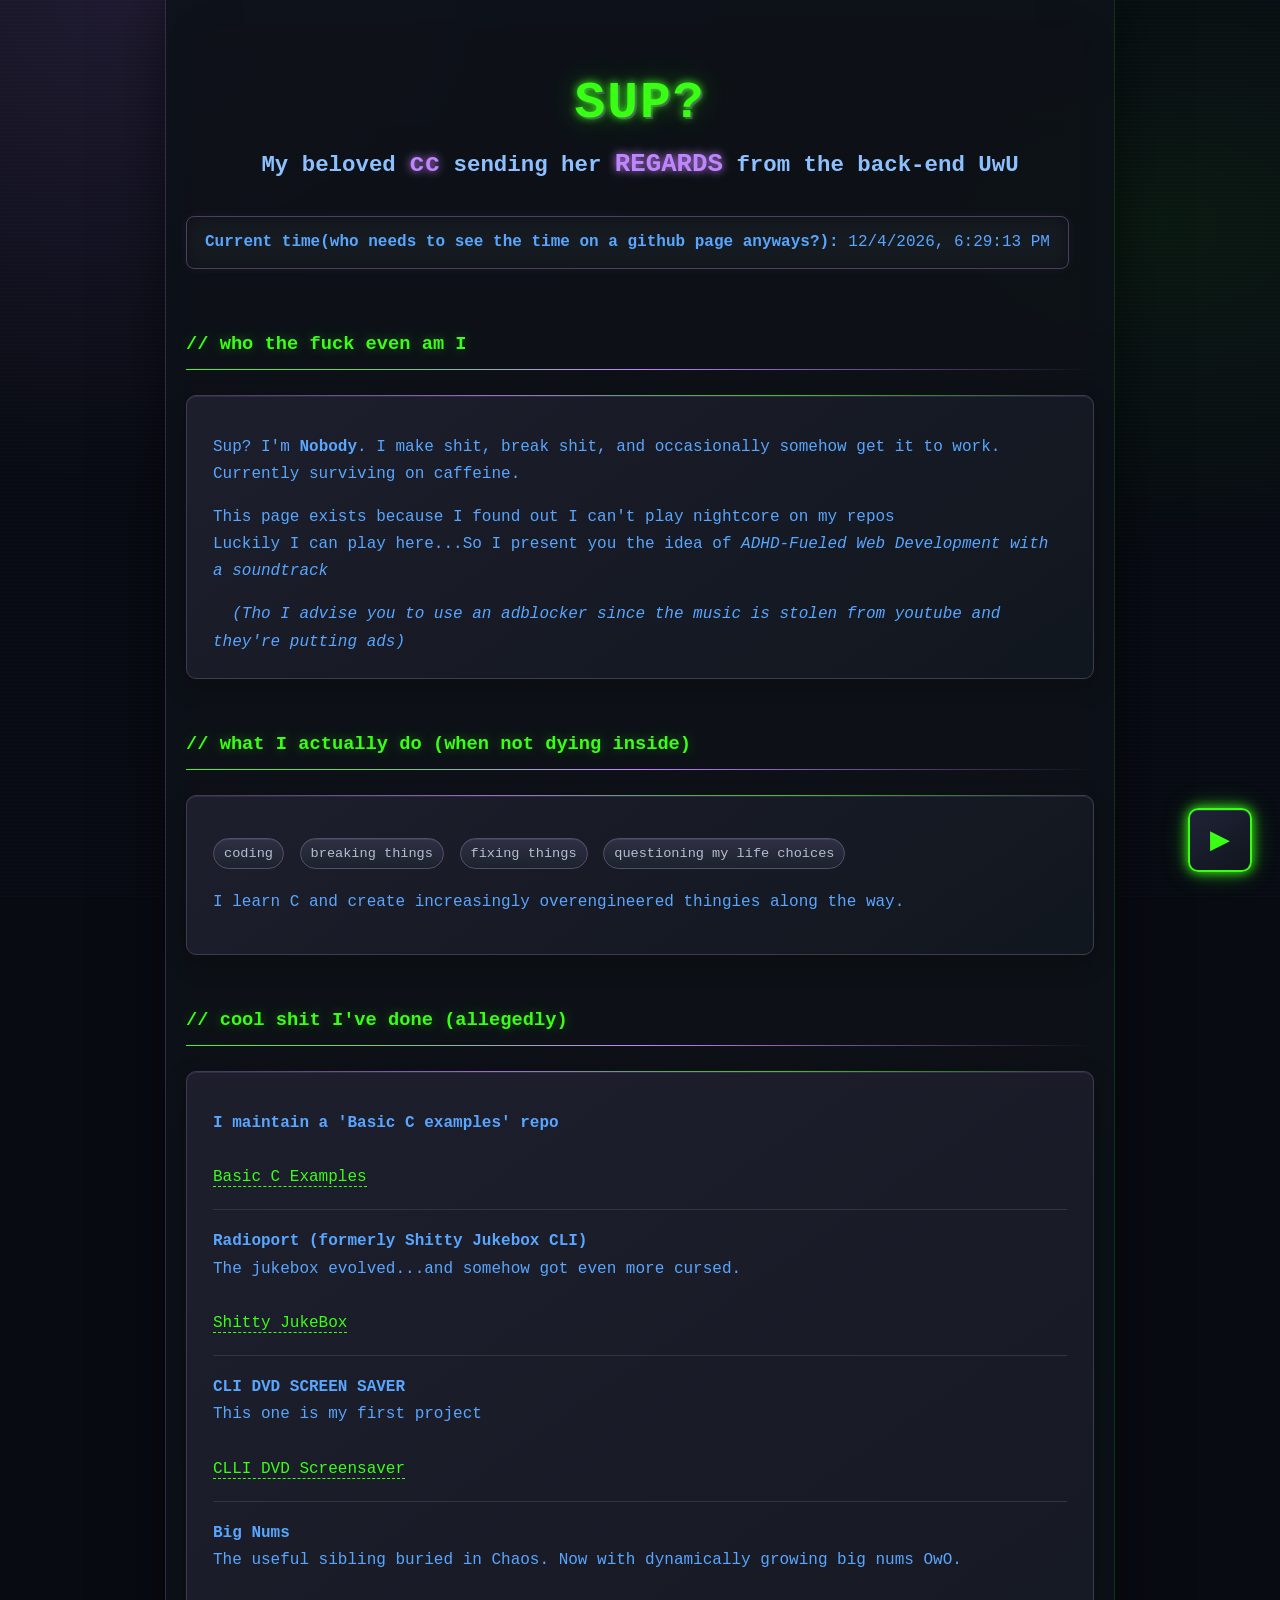
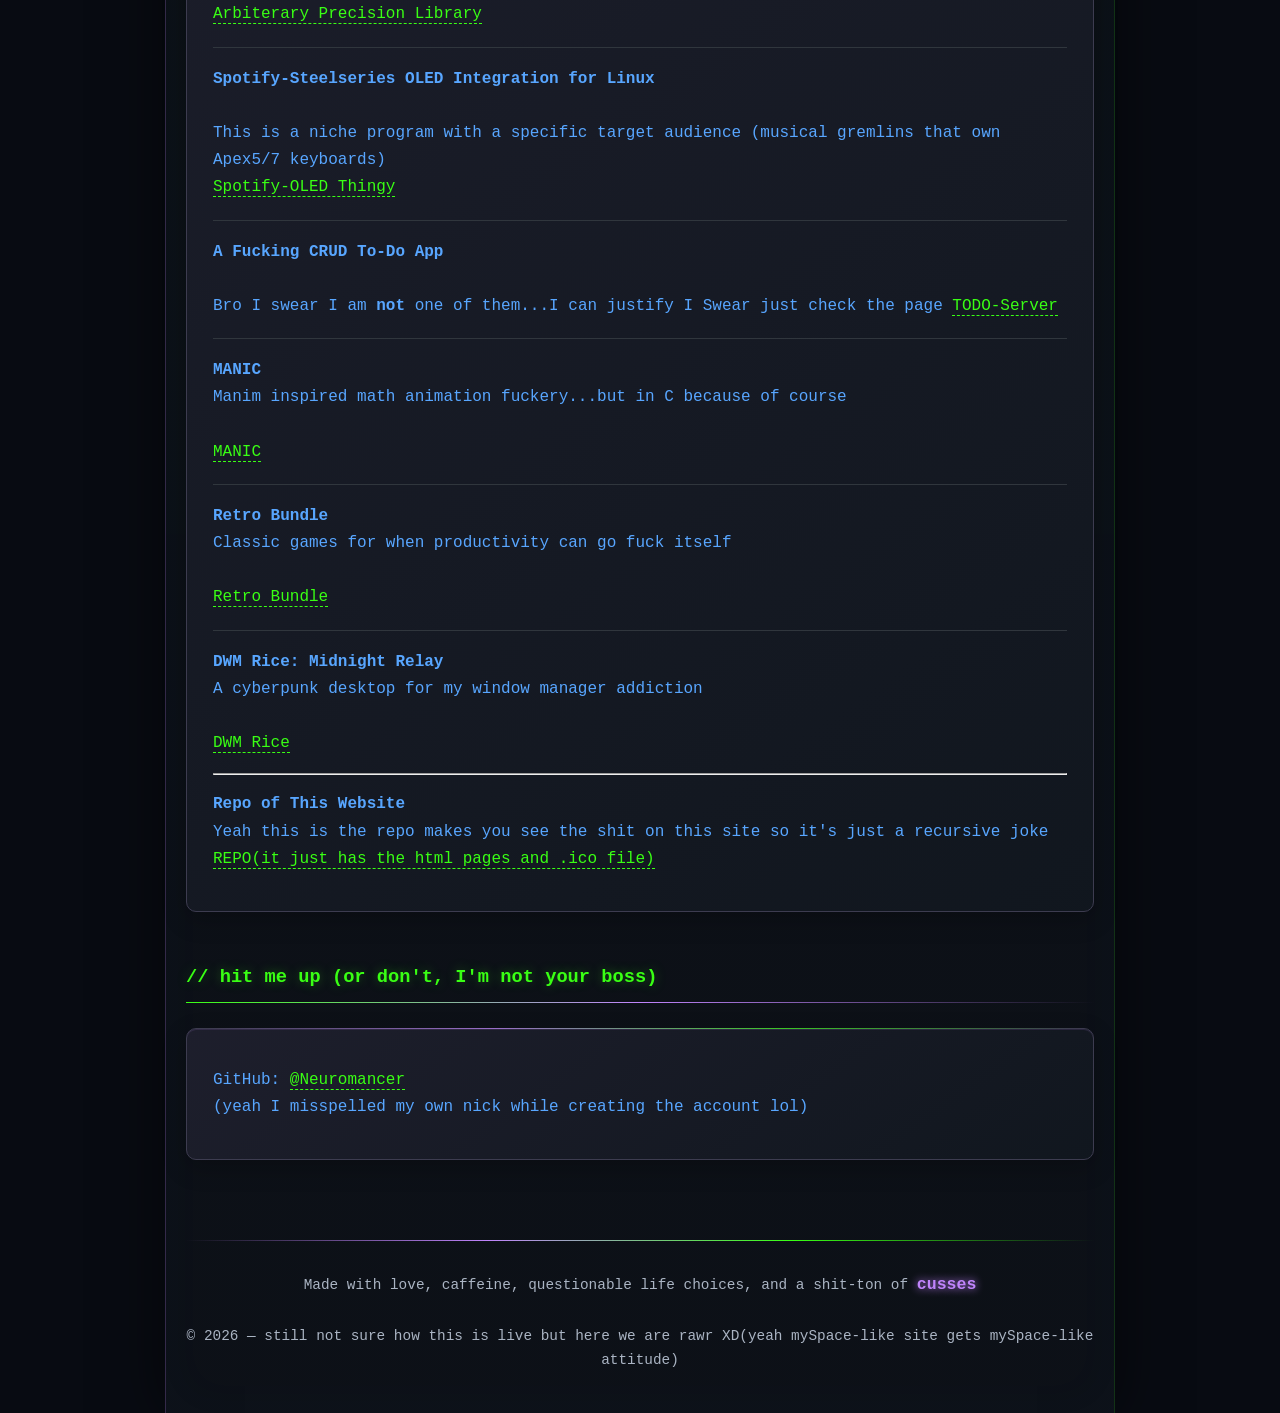
<file: index.html>
<!DOCTYPE html>
<html lang="en">
<head>
    <meta charset="UTF-8">
    <meta name="viewport" content="width=device-width, initial-scale=1.0">
    <title>Neuroverse</title>
    <link rel="stylesheet" href="style.css">
    <link rel="icon" href="src/icon.ico">
</head>
<body>

    <h1 class="glow">SUP?</h1>
    <h2>
        My beloved <span class="sheLovesPurple">cc</span> sending her 
        <span class="sheLovesPurple">REGARDS</span> from the back-end UwU
    </h2>

    <div class="time-box">
        <strong>Current time(who needs to see the time on a github page anyways?):</strong> 
        <span id="server-time">Dunno lulz.</span>
    </div>


    <h3>// who the fuck even am I</h3>
    <div class="card">
        <p>
            Sup? I'm <strong>Nobody</strong>. I make shit, break shit, 
            and occasionally somehow get it to work. Currently surviving on 
            caffeine.
        </p>
        <p>
            This page exists because I found out I can't play nightcore on my repos<br> 
            Luckily I can play here...So I present you the idea of <i class="glow">ADHD-Fueled Web Development with a soundtrack</i>
        </p>
        &nbsp;
        <i>(Tho I advise you to use an adblocker since the music is stolen from youtube and they're putting ads)</i>
    </div>


    <h3>// what I actually do (when not dying inside)</h3>
    <div class="card">
        <p>
            <span class="tag">coding</span>
            <span class="tag">breaking things</span>
            <span class="tag">fixing things</span>
            <span class="tag">questioning my life choices</span>
        </p>
        <p>
                I learn C and create increasingly overengineered thingies along the way.
        </p>
    </div>


    <h3>// cool shit I've done (allegedly)</h3>
    <div class="card">
        <p>
            <strong>I maintain a 'Basic C examples' repo  </strong><br>

            <br>
            <a href="src/basicCRepo.html">Basic C Examples</a>
        </p>
        <hr style="border: none; border-top: 1px solid #30363d; margin: 18px 0;">
        <p>
            <strong>Radioport (formerly Shitty Jukebox CLI)</strong><br>
            The jukebox evolved...and somehow got even more cursed.<br><br>
            <a href="src/shittyJukebox.html">Shitty JukeBox</a>
        </p>
        <hr style="border: none; border-top: 1px solid #30363d; margin: 18px 0;">
        <p>
            <strong>CLI DVD SCREEN SAVER</strong><br>
            This one is my first project<br><br>
            <a href="src/screensaver.html">CLLI DVD Screensaver</a>
        </p>
        <hr style="border: none; border-top: 1px solid #30363d; margin: 18px 0;">
        <p>
            <strong>Big Nums</strong><br>
            The useful sibling buried in Chaos. Now with dynamically growing big nums OwO.<br><br>
            <a href="src/bigNums.html">Arbiterary Precision Library</a>
        </p>
        <hr style="border: none; border-top: 1px solid #30363d; margin: 18px 0;">
        <p>
            <strong>Spotify-Steelseries OLED Integration for Linux</strong><br>
            <br>This is a niche program with a specific target audience (musical gremlins that own Apex5/7 keyboards)<br>
            <a href="src/oled.html">Spotify-OLED Thingy</a>
        </p>
        <hr style="border: none; border-top: 1px solid #30363d; margin: 18px 0;">
        <p>
            <strong>A Fucking CRUD To-Do App</strong><br>
            <br>Bro I swear I am <b>not</b> one of them...I can justify I Swear just check the page
            <a href="src/todo.html">TODO-Server</a>
        </p>

        <hr class="section-divider">
        <p>
            <strong>MANIC</strong><br>
            Manim inspired math animation fuckery...but in C because of course<br><br>
            <a href="src/manic.html">MANIC</a>
        </p>
        <hr class="section-divider">
        <p>
            <strong>Retro Bundle</strong><br>
            Classic games for when productivity can go fuck itself<br><br>
            <a href="src/retroBundle.html">Retro Bundle</a>
        </p>
        <hr class="section-divider">
        <p>
            <strong>DWM Rice: Midnight Relay</strong><br>
            A cyberpunk desktop for my window manager addiction<br><br>
            <a href="src/dwmRice.html">DWM Rice</a>
        </p>

        <hr>
        <p>
            <strong>Repo of This Website</strong>
            <br>Yeah this is the repo makes you see the shit on this site so it's just a recursive joke
            <a href="https://github.com/neurmancer/neurmancer.github.io">REPO(it just has the html pages and .ico file)</a>
        </p>

    </div>


    <h3>// hit me up (or don't, I'm not your boss)</h3>
    <div class="card">
        <p>
            GitHub: <a href="https://github.com/neurmancer">@Neuromancer</a><br>
            (yeah I misspelled my own nick while creating the account lol)
        </p>
    </div>

    <div class="footer">
        Made with love, caffeine, questionable life choices, 
        and a shit-ton of <span class="sheLovesPurple">cusses</span><br>
        <br>
        © 2026 — still not sure how this is live but here we are rawr XD(yeah mySpace-like site gets mySpace-like attitude)
    </div>

    <script>
        function updateTime() {
            const now = new Date();
            document.getElementById('server-time').textContent = now.toLocaleString();
        }
        updateTime();
        setInterval(updateTime, 1000);
    </script>


<button class="music-btn" id="musicBtn" title="Play / Pause">▶</button>

<div id="yt-player" style="display:none;"></div>

<script>
    const btn = document.getElementById('musicBtn');
    let player = null;
    let isPlaying = false;

    const VIDEO_ID = "8QG7CEuUqMc";

    btn.addEventListener('click', () => {
        if (!player) {
            const iframe = document.createElement('iframe');
            iframe.width = "0";
            iframe.height = "0";
            iframe.src = `https://www.youtube.com/embed/${VIDEO_ID}?autoplay=1&controls=0&showinfo=0&rel=0&modestbranding=1&loop=1&playlist=${VIDEO_ID}&enablejsapi=1`;
            iframe.allow = "autoplay; encrypted-media";
            iframe.style.display = "none";
            document.getElementById('yt-player').appendChild(iframe);
            player = iframe;
            isPlaying = true;
            btn.textContent = "❚❚";
            btn.classList.add('playing');
        } else {
            if (isPlaying) {
                player.src = player.src.replace('autoplay=1', 'autoplay=0');
                btn.textContent = "▶";
                btn.classList.remove('playing');
                isPlaying = false;
            } else {
                player.src = player.src.replace('autoplay=0', 'autoplay=1');
                btn.textContent = "❚❚";
                btn.classList.add('playing');
                isPlaying = true;
            }
        }
    });
</script>

</body>
</html>
</file>
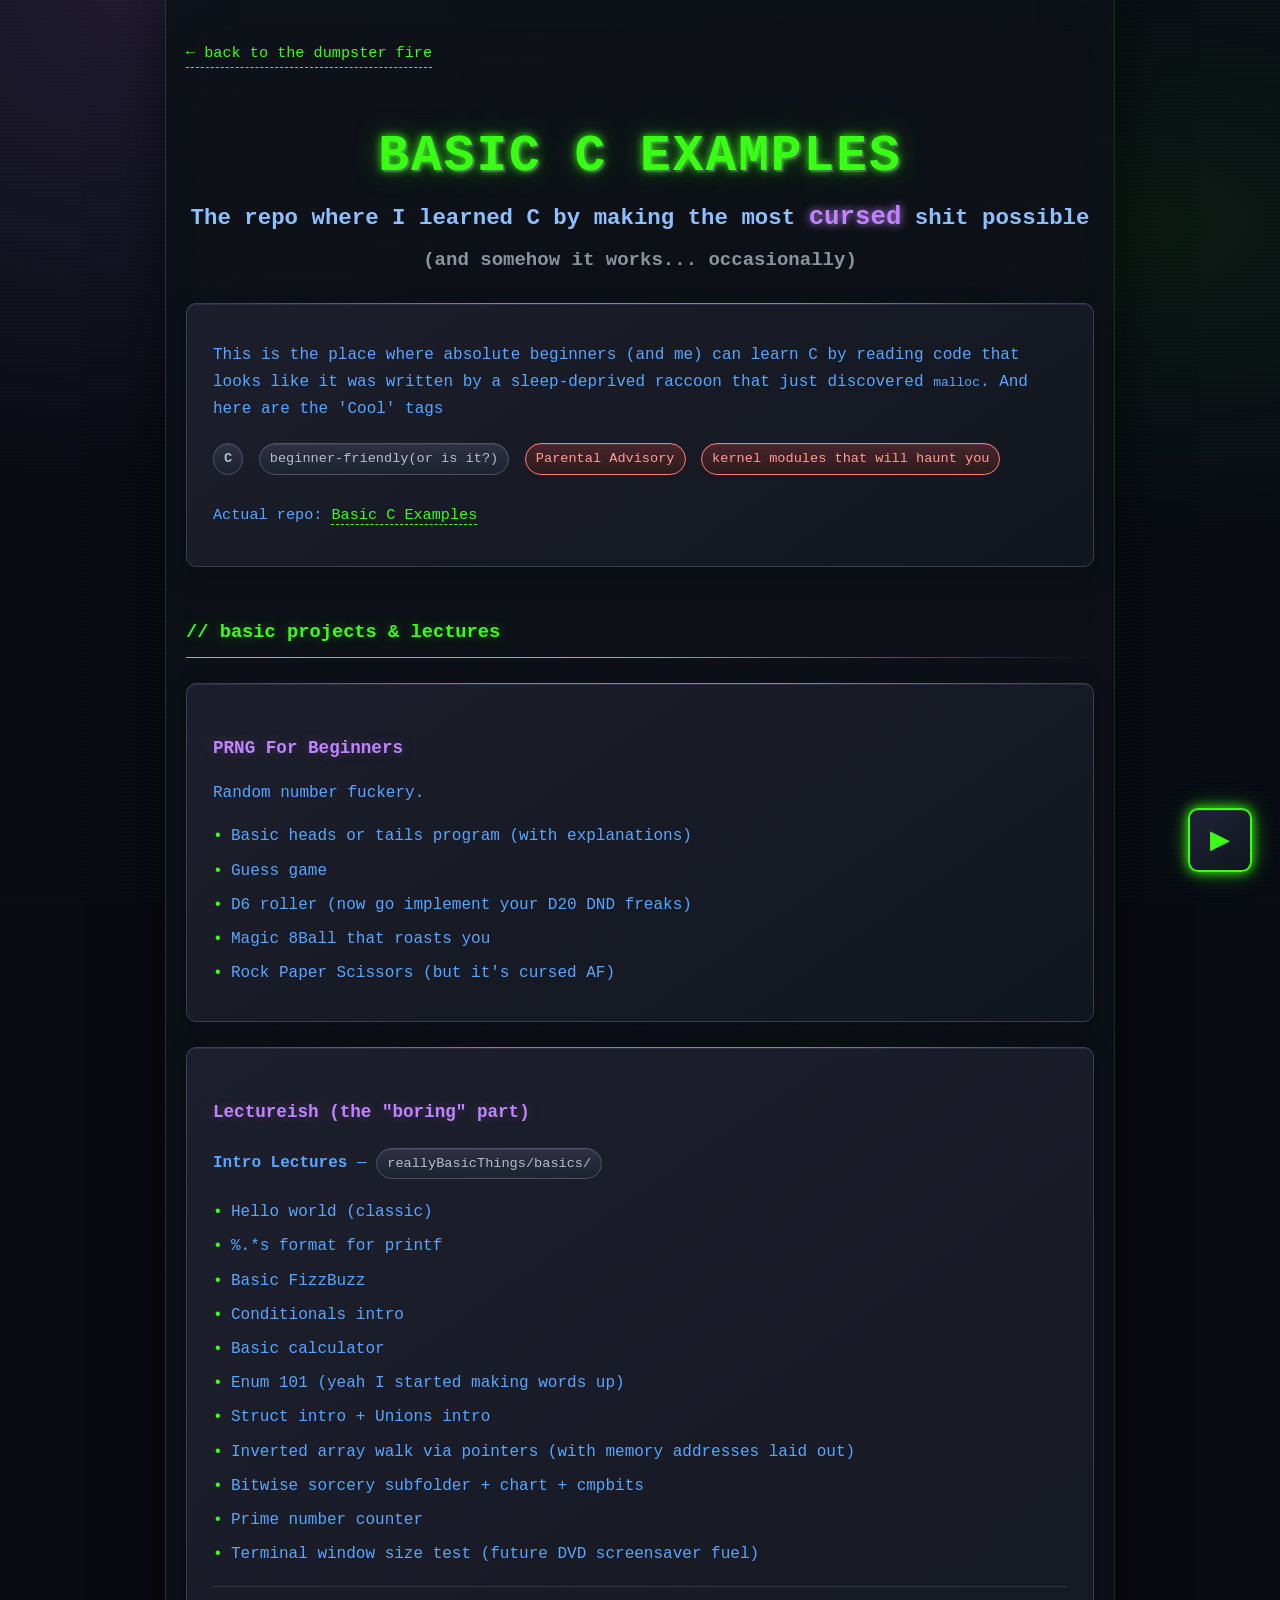
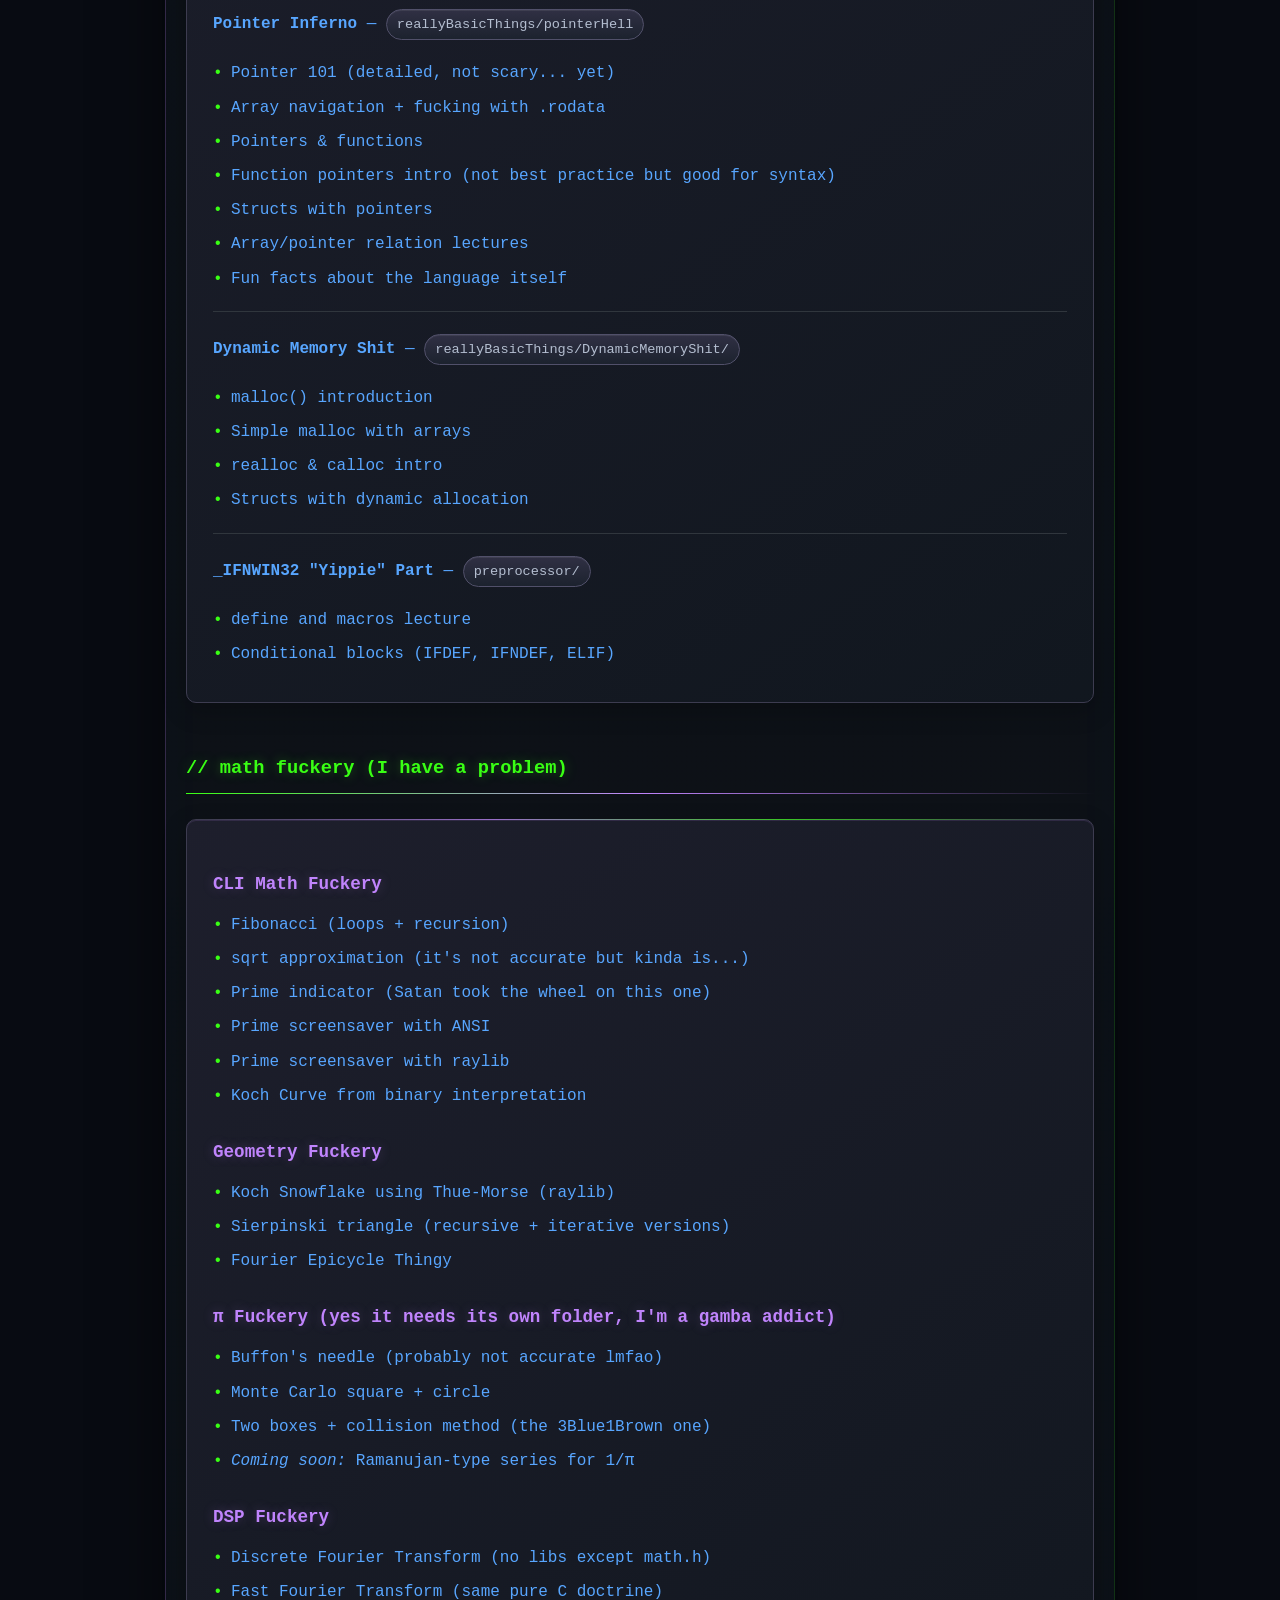
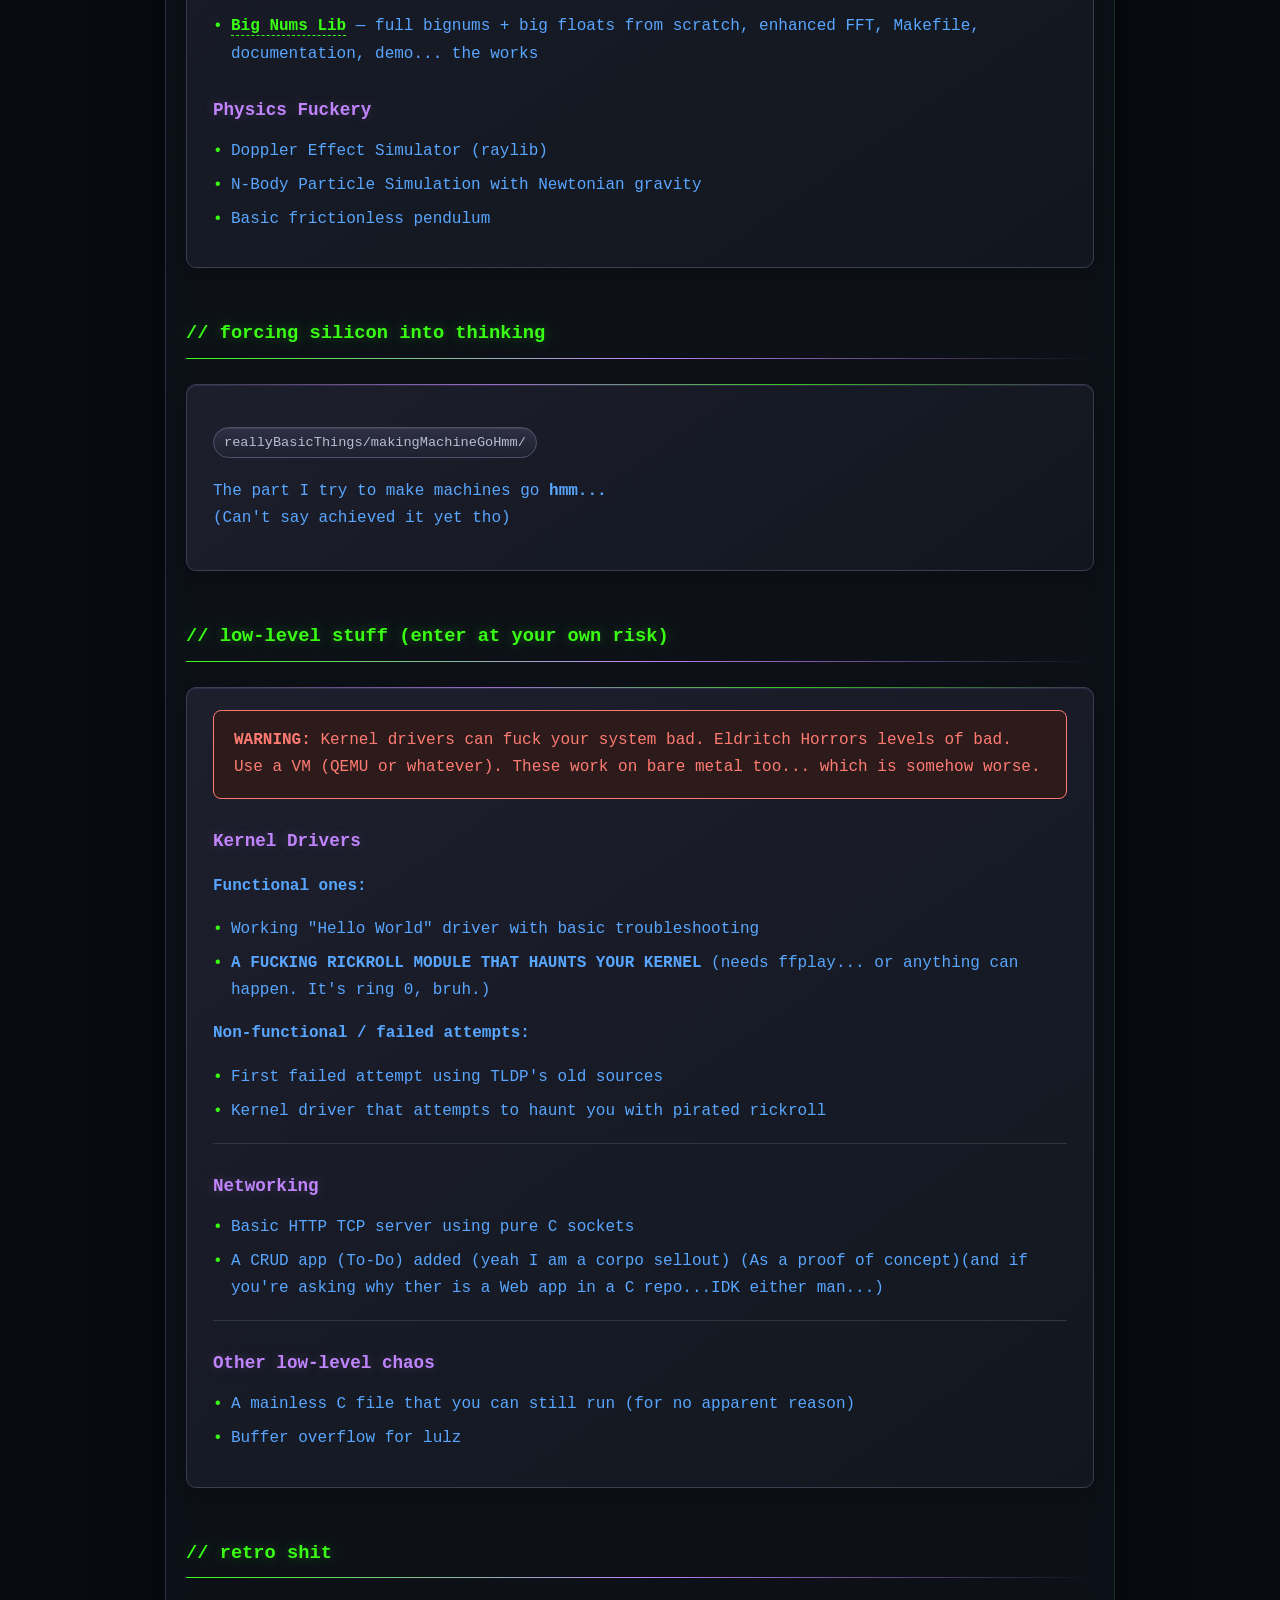
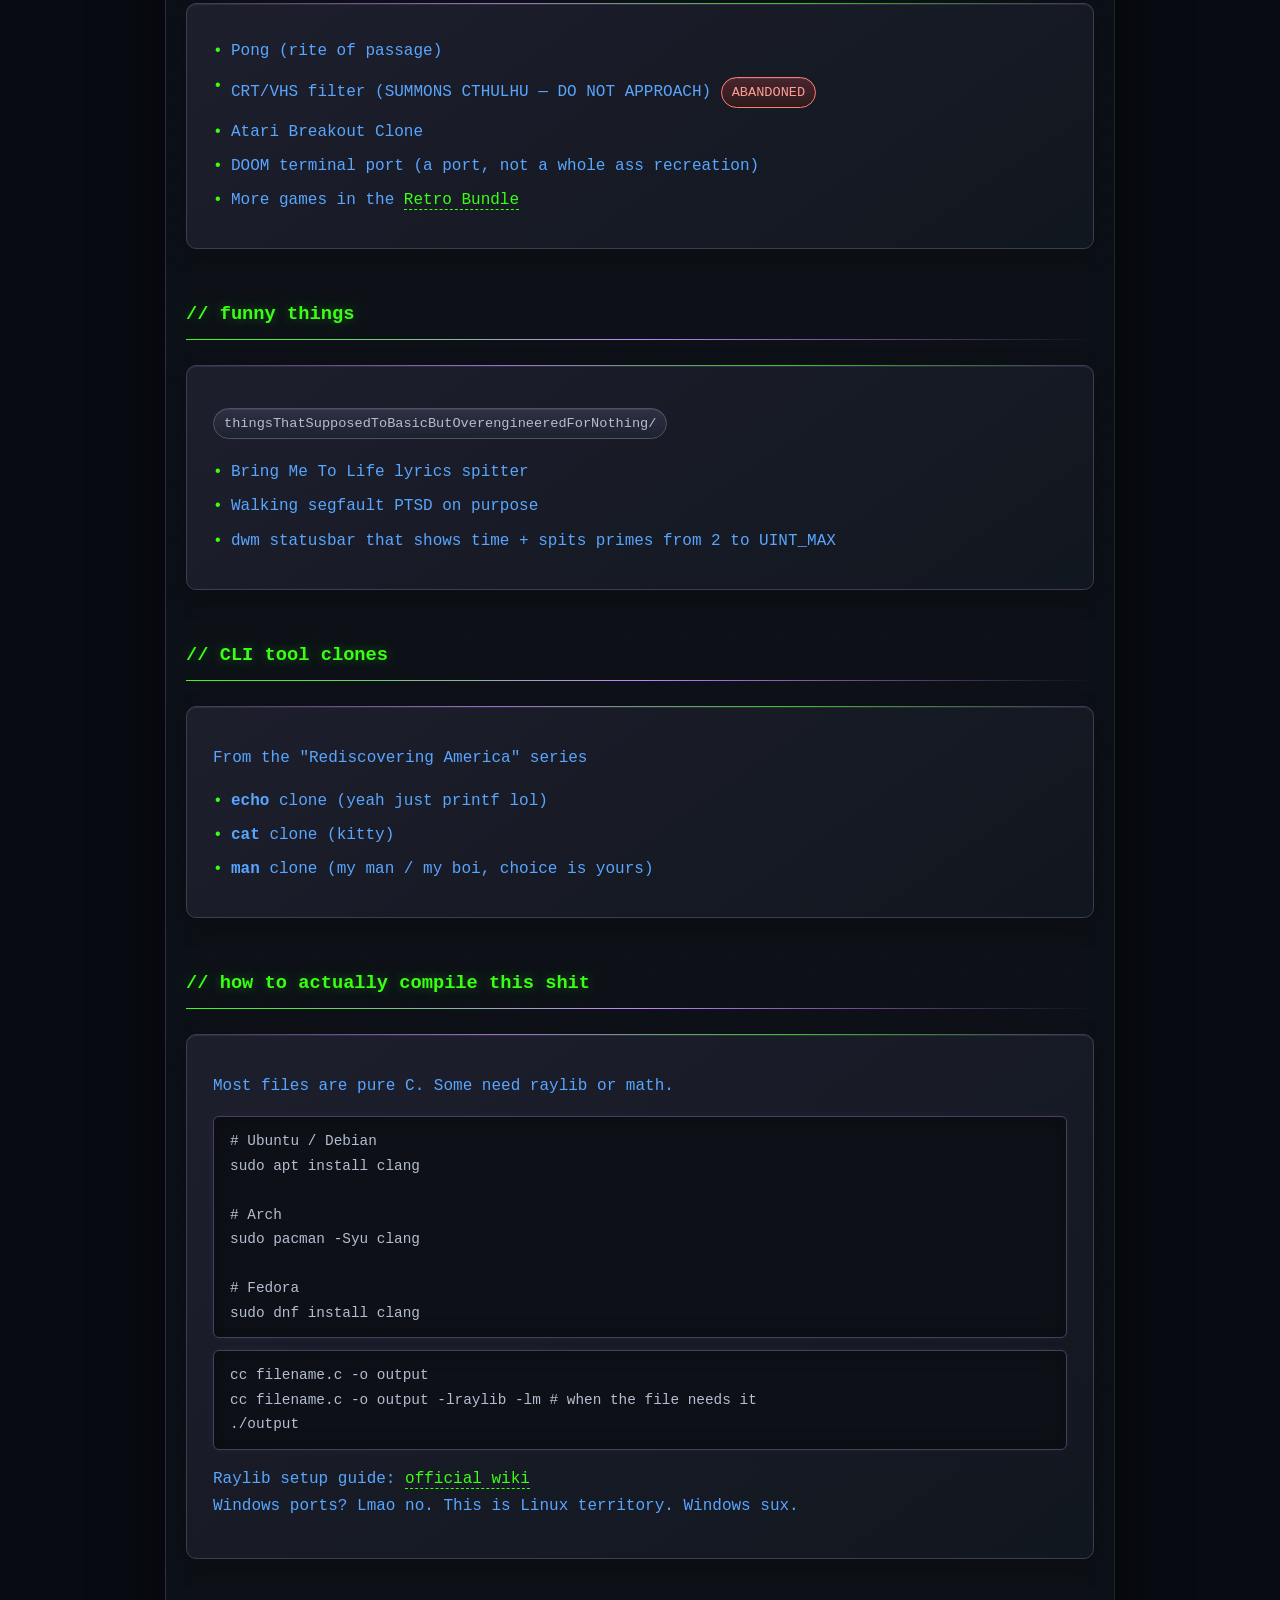
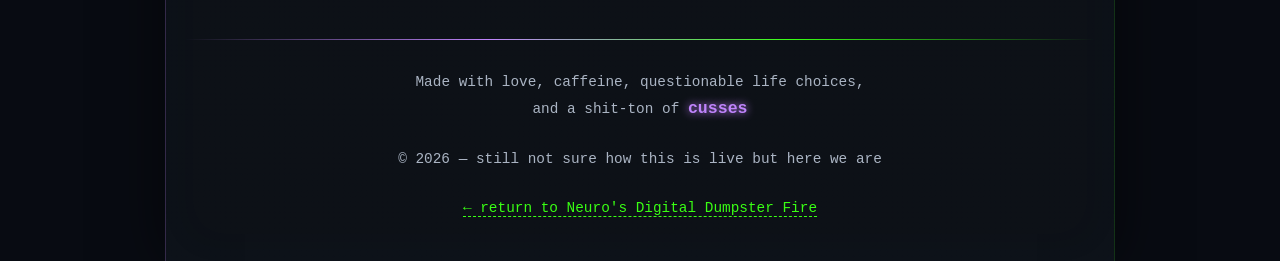
<file: src/basicCRepo.html>
<!DOCTYPE html>
<html lang="en">
<head>
    <meta charset="UTF-8">
    <meta name="viewport" content="width=device-width, initial-scale=1.0">
    <title>Basic C Examples</title>
        <link rel="stylesheet" href="../style.css">
        <link rel="icon" href="icon.ico">
</head>
<body>

    <a href="../index.html" class="back-link">← back to the dumpster fire</a>

    <h1 class="glow">BASIC C EXAMPLES</h1>
    <h2>
        The repo where I learned C by making the most <span class="sheLovesPurple">cursed</span> shit possible<br>
        <span style="font-size: 0.85em; color: #8b949e;">(and somehow it works... occasionally)</span>
    </h2>

    <div class="card">
        <p>
            This is the place where absolute beginners (and me) can learn C by reading code that looks like it was written by a sleep-deprived raccoon that just discovered <code>malloc</code>.
            And here are the 'Cool' tags
        </p>
        <p>
            <span class="tag"><strong>C</strong></span>
            <span class="tag">beginner-friendly(or is it?)</span>
            <span class="tag hot">Parental Advisory</span>
            <span class="tag hot">kernel modules that will haunt you</span>
        </p>
        <p class="repo-link">
            Actual repo: <a href="https://github.com/neurmancer/Basic-C-Examples" target="_blank">Basic C Examples</a>
        </p>
    </div>


    <h3>// basic projects & lectures</h3>

    <div class="card">
        <h4>PRNG For Beginners</h4>
        <p>Random number fuckery.</p>
        <ul>
            <li>Basic heads or tails program (with explanations)</li>
            <li>Guess game</li>
            <li>D6 roller (now go implement your D20 DND freaks)</li>
            <li>Magic 8Ball that roasts you</li>
            <li>Rock Paper Scissors (but it's cursed AF)</li>
        </ul>
    </div>

    <div class="card">
        <h4>Lectureish (the "boring" part)</h4>
        
        <p><strong>Intro Lectures</strong> — <span class="tag">reallyBasicThings/basics/</span></p>
        <ul>
            <li>Hello world (classic)</li>
            <li>%.*s format for printf</li>
            <li>Basic FizzBuzz</li>
            <li>Conditionals intro</li>
            <li>Basic calculator</li>
            <li>Enum 101 (yeah I started making words up)</li>
            <li>Struct intro + Unions intro</li>
            <li>Inverted array walk via pointers (with memory addresses laid out)</li>
            <li>Bitwise sorcery subfolder + chart + cmpbits</li>
            <li>Prime number counter</li>
            <li>Terminal window size test (future DVD screensaver fuel)</li>
        </ul>

        <hr class="section-divider">

        <p><strong>Pointer Inferno</strong> — <span class="tag">reallyBasicThings/pointerHell</span></p>
        <ul>
            <li>Pointer 101 (detailed, not scary... yet)</li>
            <li>Array navigation + fucking with .rodata</li>
            <li>Pointers & functions</li>
            <li>Function pointers intro (not best practice but good for syntax)</li>
            <li>Structs with pointers</li>
            <li>Array/pointer relation lectures</li>
            <li>Fun facts about the language itself</li>
        </ul>

        <hr class="section-divider">

        <p><strong>Dynamic Memory Shit</strong> — <span class="tag">reallyBasicThings/DynamicMemoryShit/</span></p>
        <ul>
            <li>malloc() introduction</li>
            <li>Simple malloc with arrays</li>
            <li>realloc & calloc intro</li>
            <li>Structs with dynamic allocation</li>
        </ul>

        <hr class="section-divider">

        <p><strong>_IFNWIN32 "Yippie" Part</strong> — <span class="tag">preprocessor/</span></p>
        <ul>
            <li>define and macros lecture</li>
            <li>Conditional blocks (IFDEF, IFNDEF, ELIF)</li>
        </ul>
    </div>


    <h3>// math fuckery (I have a problem)</h3>

    <div class="card">
        <h4>CLI Math Fuckery</h4>
        <ul>
            <li>Fibonacci (loops + recursion)</li>
            <li>sqrt approximation (it's not accurate but kinda is...)</li>
            <li>Prime indicator (Satan took the wheel on this one)</li>
            <li>Prime screensaver with ANSI</li>
            <li>Prime screensaver with raylib</li>
            <li>Koch Curve from binary interpretation</li>
        </ul>

        <h4>Geometry Fuckery</h4>
        <ul>
            <li>Koch Snowflake using Thue-Morse (raylib)</li>
            <li>Sierpinski triangle (recursive + iterative versions)</li>
            <li>Fourier Epicycle Thingy</li>
        </ul>

        <h4>π Fuckery (yes it needs its own folder, I'm a gamba addict)</h4>
        <ul>
            <li>Buffon's needle (probably not accurate lmfao)</li>
            <li>Monte Carlo square + circle</li>
            <li>Two boxes + collision method (the 3Blue1Brown one)</li>
            <li><em>Coming soon:</em> Ramanujan-type series for 1/π</li>
        </ul>

        <h4>DSP Fuckery</h4>
        <ul>
            <li>Discrete Fourier Transform (no libs except math.h)</li>
            <li>Fast Fourier Transform (same pure C doctrine)</li>
            <li><strong><a href="https://github.com/Neuro-Software-Distribution/Big-Nums" target="_blank">Big Nums Lib</a></strong> — full bignums + big floats from scratch, enhanced FFT, Makefile, documentation, demo... the works</li>
        </ul>

        <h4>Physics Fuckery</h4>
        <ul>
            <li>Doppler Effect Simulator (raylib)</li>
            <li>N-Body Particle Simulation with Newtonian gravity</li>
            <li>Basic frictionless pendulum</li>
        </ul>
    </div>


    <h3>// forcing silicon into thinking</h3>
    <div class="card">
        <p>
            <span class="tag">reallyBasicThings/makingMachineGoHmm/</span>
        </p>
        <p>
            The part I try to make machines go <strong>hmm...</strong><br>
            (Can't say achieved it yet tho)
        </p>
    </div>


    <h3>// low-level stuff (enter at your own risk)</h3>

    <div class="card">
        <div class="warning-box" style="margin-top:0;">
            <strong>WARNING:</strong> Kernel drivers can fuck your system bad. Eldritch Horrors levels of bad. Use a VM (QEMU or whatever). These work on bare metal too... which is somehow worse.
        </div>

        <h4>Kernel Drivers</h4>
        <p><strong>Functional ones:</strong></p>
        <ul>
            <li>Working "Hello World" driver with basic troubleshooting</li>
            <li><strong>A FUCKING RICKROLL MODULE THAT HAUNTS YOUR KERNEL</strong> (needs ffplay... or anything can happen. It's ring 0, bruh.)</li>
        </ul>
        <p><strong>Non-functional / failed attempts:</strong></p>
        <ul>
            <li>First failed attempt using TLDP's old sources</li>
            <li>Kernel driver that attempts to haunt you with pirated rickroll</li>
        </ul>

        <hr class="section-divider">

        <h4>Networking</h4>
        <ul>
            <li>Basic HTTP TCP server using pure C sockets</li>
            <li>A CRUD app (To-Do) added (yeah I am a corpo sellout)
                (As a proof of concept)(and if you're asking why ther is a Web app in a C repo...IDK either man...)  
            </li>
        </ul>

        <hr class="section-divider">

        <h4>Other low-level chaos</h4>
        <ul>
            <li>A mainless C file that you can still run (for no apparent reason)</li>
            <li>Buffer overflow for lulz</li>
        </ul>
    </div>


    <h3>// retro shit</h3>
    <div class="card">
        <ul>
            <li>Pong (rite of passage)</li>
            <li>CRT/VHS filter (SUMMONS CTHULHU — DO NOT APPROACH) <span class="tag hot">ABANDONED</span></li>
            <li>Atari Breakout Clone</li>
            <li>DOOM terminal port (a port, not a whole ass recreation)</li>
            <li>More games in the <a href="retroBundle.html">Retro Bundle</a></li>
        </ul>
    </div>


    <h3>// funny things</h3>
    <div class="card">
        <p><span class="tag">thingsThatSupposedToBasicButOverengineeredForNothing/</span></p>
        <ul>
            <li>Bring Me To Life lyrics spitter</li>
            <li>Walking segfault PTSD on purpose</li>
            <li>dwm statusbar that shows time + spits primes from 2 to UINT_MAX</li>
        </ul>
    </div>


    <h3>// CLI tool clones</h3>
    <div class="card">
        <p>From the "Rediscovering America" series</p>
        <ul>
            <li><strong>echo</strong> clone (yeah just printf lol)</li>
            <li><strong>cat</strong> clone (kitty)</li>
            <li><strong>man</strong> clone (my man / my boi, choice is yours)</li>
        </ul>
    </div>


    <h3>// how to actually compile this shit</h3>
    <div class="card">
        <p>Most files are pure C. Some need raylib or math.</p>

        <div class="codeish">
# Ubuntu / Debian<br>
sudo apt install clang<br><br>
# Arch<br>
sudo pacman -Syu clang<br><br>
# Fedora<br>
sudo dnf install clang
        </div>

        <div class="codeish">
cc filename.c -o output<br>
cc filename.c -o output -lraylib -lm   # when the file needs it<br>
./output
        </div>

        <p>
            Raylib setup guide: <a href="https://github.com/raysan5/raylib/wiki/Working-on-GNU-Linux" target="_blank">official wiki</a><br>
            Windows ports? Lmao no. This is Linux territory. Windows sux.
        </p>
    </div>


    <div class="footer">
        Made with love, caffeine, questionable life choices,<br>
        and a shit-ton of <span class="sheLovesPurple">cusses</span><br>
        <br>
        © 2026 — still not sure how this is live but here we are<br>
        <br>
        <a href="../index.html">← return to Neuro's Digital Dumpster Fire</a>
    </div>

<button class="music-btn" id="musicBtn" title="Play / Pause">▶</button>

<div id="yt-player" style="display:none;"></div>

<script>
    const btn = document.getElementById('musicBtn');
    let player = null;
    let isPlaying = false;

    const VIDEO_ID = "blle9tmP7p4";

    btn.addEventListener('click', () => {
        if (!player) {
            const iframe = document.createElement('iframe');
            iframe.width = "0";
            iframe.height = "0";
            iframe.src = `https://www.youtube.com/embed/${VIDEO_ID}?autoplay=1&controls=0&showinfo=0&rel=0&modestbranding=1&loop=1&playlist=${VIDEO_ID}&enablejsapi=1`;
            iframe.allow = "autoplay; encrypted-media";
            iframe.style.display = "none";
            document.getElementById('yt-player').appendChild(iframe);
            player = iframe;
            isPlaying = true;
            btn.textContent = "❚❚";
            btn.classList.add('playing');
        } else {
            if (isPlaying) {
                player.src = player.src.replace('autoplay=1', 'autoplay=0');
                btn.textContent = "▶";
                btn.classList.remove('playing');
                isPlaying = false;
            } else {
                player.src = player.src.replace('autoplay=0', 'autoplay=1');
                btn.textContent = "❚❚";
                btn.classList.add('playing');
                isPlaying = true;
            }
        }
    });
</script>

</body>
</html>
</file>
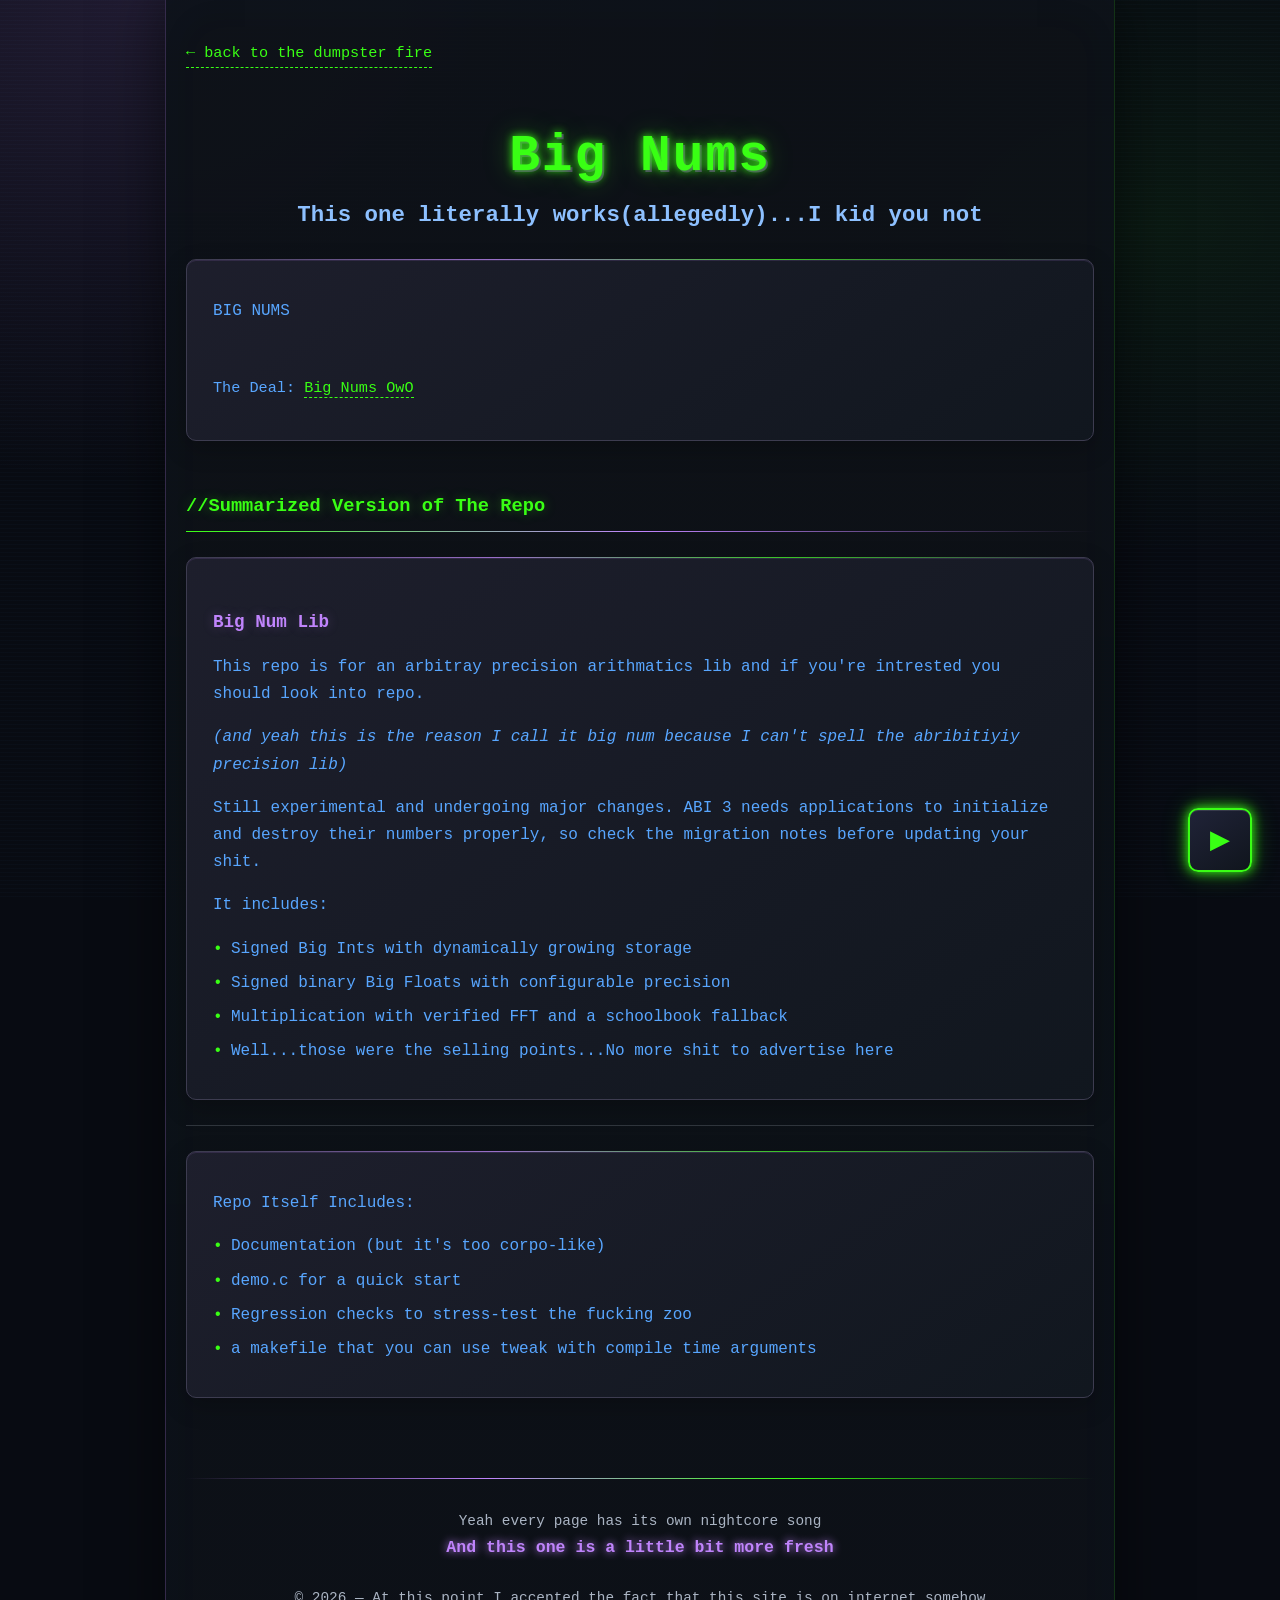
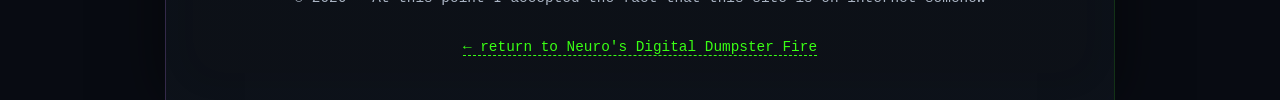
<file: src/bigNums.html>
<!DOCTYPE html>
<html lang="en">
<head>
    <meta charset="UTF-8">
    <meta name="viewport" content="width=device-width, initial-scale=1.0">
    <title>Big Nums</title>
        <link rel="stylesheet" href="../style.css">
        <link rel="icon" href="icon.ico">
</head>
<body>

    <a href="../index.html" class="back-link">← back to the dumpster fire</a>

    <h1 class="glow">Big Nums</h1>
    <h2>
        This one literally works(allegedly)...I kid you not 
    </h2>

    <div class="card">
        <p class="glow">BIG NUMS</p><br>
        <p class="repo-link">
            The Deal: <a href="https://github.com/Neuro-Software-Distribution/Big-Nums" target="_blank">Big Nums OwO</a>
        </p>
    </div>

    <h3>//Summarized Version of The Repo</h3>

    <div class="card">
        <h4>Big Num Lib</h4>
        <p>This repo is for an arbitray precision arithmatics lib and if you're intrested you should look into repo.</p>
        <i>(and yeah this is the reason I call it big num because I can't spell the abribitiyiy precision lib)</i>
        &nbsp;
        <p>Still experimental and undergoing major changes. ABI 3 needs applications to initialize and destroy their numbers properly, so check the migration notes before updating your shit.</p>
        <p>It includes:</p>
        <ul>
            <li>Signed Big Ints with dynamically growing storage</li>
            <li>Signed binary Big Floats with configurable precision</li>
            <li>Multiplication with verified FFT and a schoolbook fallback</li>
            <li>Well...those were the selling points...No more shit to advertise here</li>
        </ul>
    </div>

    <hr class="section-divider">
    <div class="card">
        <p>Repo Itself Includes:</p>
        <ul>
            <li>Documentation (but it's too corpo-like)</li>
            <li>demo.c for a quick start</li>
            <li>Regression checks to stress-test the fucking zoo</li>
            <li>a makefile that you can use tweak with compile time arguments</li>
        </ul>
    </div>


    <div class="footer">
        Yeah every page has its own nightcore song<br>
        <span class="sheLovesPurple">And this one is a little bit more fresh</span><br>
        <br>
        © 2026 — At this point I accepted the fact that this site is on internet somehow<br>
        <br>
        <a href="../index.html">← return to Neuro's Digital Dumpster Fire</a>
    </div>

<button class="music-btn" id="musicBtn" title="Play / Pause">▶</button>

<div id="yt-player" style="display:none;"></div>

<script>
    const btn = document.getElementById('musicBtn');
    let player = null;
    let isPlaying = false;

    const VIDEO_ID = "cyW2ajAVyfA";

    btn.addEventListener('click', () => {
        if (!player) {
            const iframe = document.createElement('iframe');
            iframe.width = "0";
            iframe.height = "0";
            iframe.src = `https://www.youtube.com/embed/${VIDEO_ID}?autoplay=1&controls=0&showinfo=0&rel=0&modestbranding=1&loop=1&playlist=${VIDEO_ID}&enablejsapi=1`;
            iframe.allow = "autoplay; encrypted-media";
            iframe.style.display = "none";
            document.getElementById('yt-player').appendChild(iframe);
            player = iframe;
            isPlaying = true;
            btn.textContent = "❚❚";
            btn.classList.add('playing');
        } else {
            if (isPlaying) {
                player.src = player.src.replace('autoplay=1', 'autoplay=0');
                btn.textContent = "▶";
                btn.classList.remove('playing');
                isPlaying = false;
            } else {
                player.src = player.src.replace('autoplay=0', 'autoplay=1');
                btn.textContent = "❚❚";
                btn.classList.add('playing');
                isPlaying = true;
            }
        }
    });
</script>

</body>
</html>
</file>
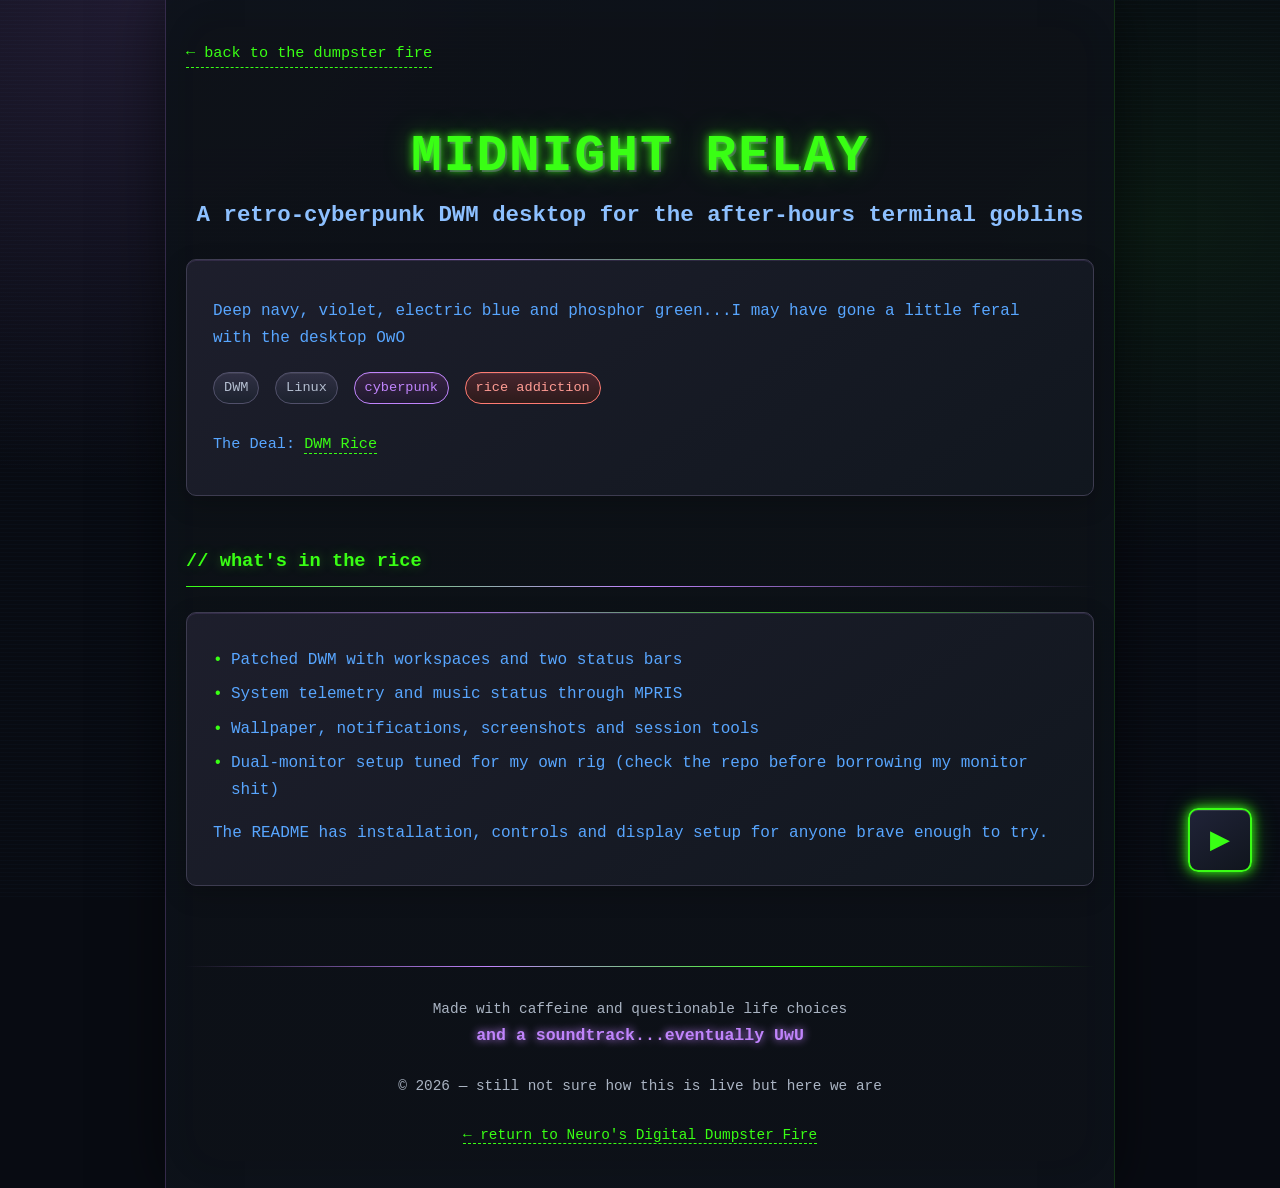
<file: src/dwmRice.html>
<!DOCTYPE html>
<html lang="en">
<head>
    <meta charset="UTF-8">
    <meta name="viewport" content="width=device-width, initial-scale=1.0">
    <title>DWM Rice</title>
    <link rel="stylesheet" href="../style.css">
    <link rel="icon" href="icon.ico">
</head>
<body>
    <a href="../index.html" class="back-link">← back to the dumpster fire</a>
    <h1 class="glow">MIDNIGHT RELAY</h1>
    <h2>A retro-cyberpunk DWM desktop for the after-hours terminal goblins</h2>

    <div class="card">
        <p>Deep navy, violet, electric blue and phosphor green...I may have gone a little feral with the desktop OwO</p>
        <p><span class="tag">DWM</span> <span class="tag">Linux</span> <span class="tag purple">cyberpunk</span> <span class="tag hot">rice addiction</span></p>
        <p class="repo-link">The Deal: <a href="https://github.com/neurmancer/DWMRice" target="_blank">DWM Rice</a></p>
    </div>
    <h3>// what's in the rice</h3>
    <div class="card">
        <ul>
            <li>Patched DWM with workspaces and two status bars</li>
            <li>System telemetry and music status through MPRIS</li>
            <li>Wallpaper, notifications, screenshots and session tools</li>
            <li>Dual-monitor setup tuned for my own rig (check the repo before borrowing my monitor shit)</li>
        </ul>
        <p>The README has installation, controls and display setup for anyone brave enough to try.</p>
    </div>
    <div class="footer">
        Made with caffeine and questionable life choices<br>
        <span class="sheLovesPurple">and a soundtrack...eventually UwU</span><br><br>
        © 2026 — still not sure how this is live but here we are<br><br>
        <a href="../index.html">← return to Neuro's Digital Dumpster Fire</a>
    </div>

<button class="music-btn" id="musicBtn" title="Play / Pause">▶</button>

<div id="yt-player" style="display:none;"></div>

<script>
    const btn = document.getElementById('musicBtn');
    let player = null;
    let isPlaying = false;

    const VIDEO_ID = "hvUUtwY0DcQ";

    btn.addEventListener('click', () => {
        if (!player) {
            const iframe = document.createElement('iframe');
            iframe.width = "0";
            iframe.height = "0";
            iframe.src = `https://www.youtube.com/embed/${VIDEO_ID}?autoplay=1&controls=0&showinfo=0&rel=0&modestbranding=1&loop=1&playlist=${VIDEO_ID}&enablejsapi=1`;
            iframe.allow = "autoplay; encrypted-media";
            iframe.style.display = "none";
            document.getElementById('yt-player').appendChild(iframe);
            player = iframe;
            isPlaying = true;
            btn.textContent = "❚❚";
            btn.classList.add('playing');
        } else {
            if (isPlaying) {
                player.src = player.src.replace('autoplay=1', 'autoplay=0');
                btn.textContent = "▶";
                btn.classList.remove('playing');
                isPlaying = false;
            } else {
                player.src = player.src.replace('autoplay=0', 'autoplay=1');
                btn.textContent = "❚❚";
                btn.classList.add('playing');
                isPlaying = true;
            }
        }
    });
</script>

</body>
</html>
</file>
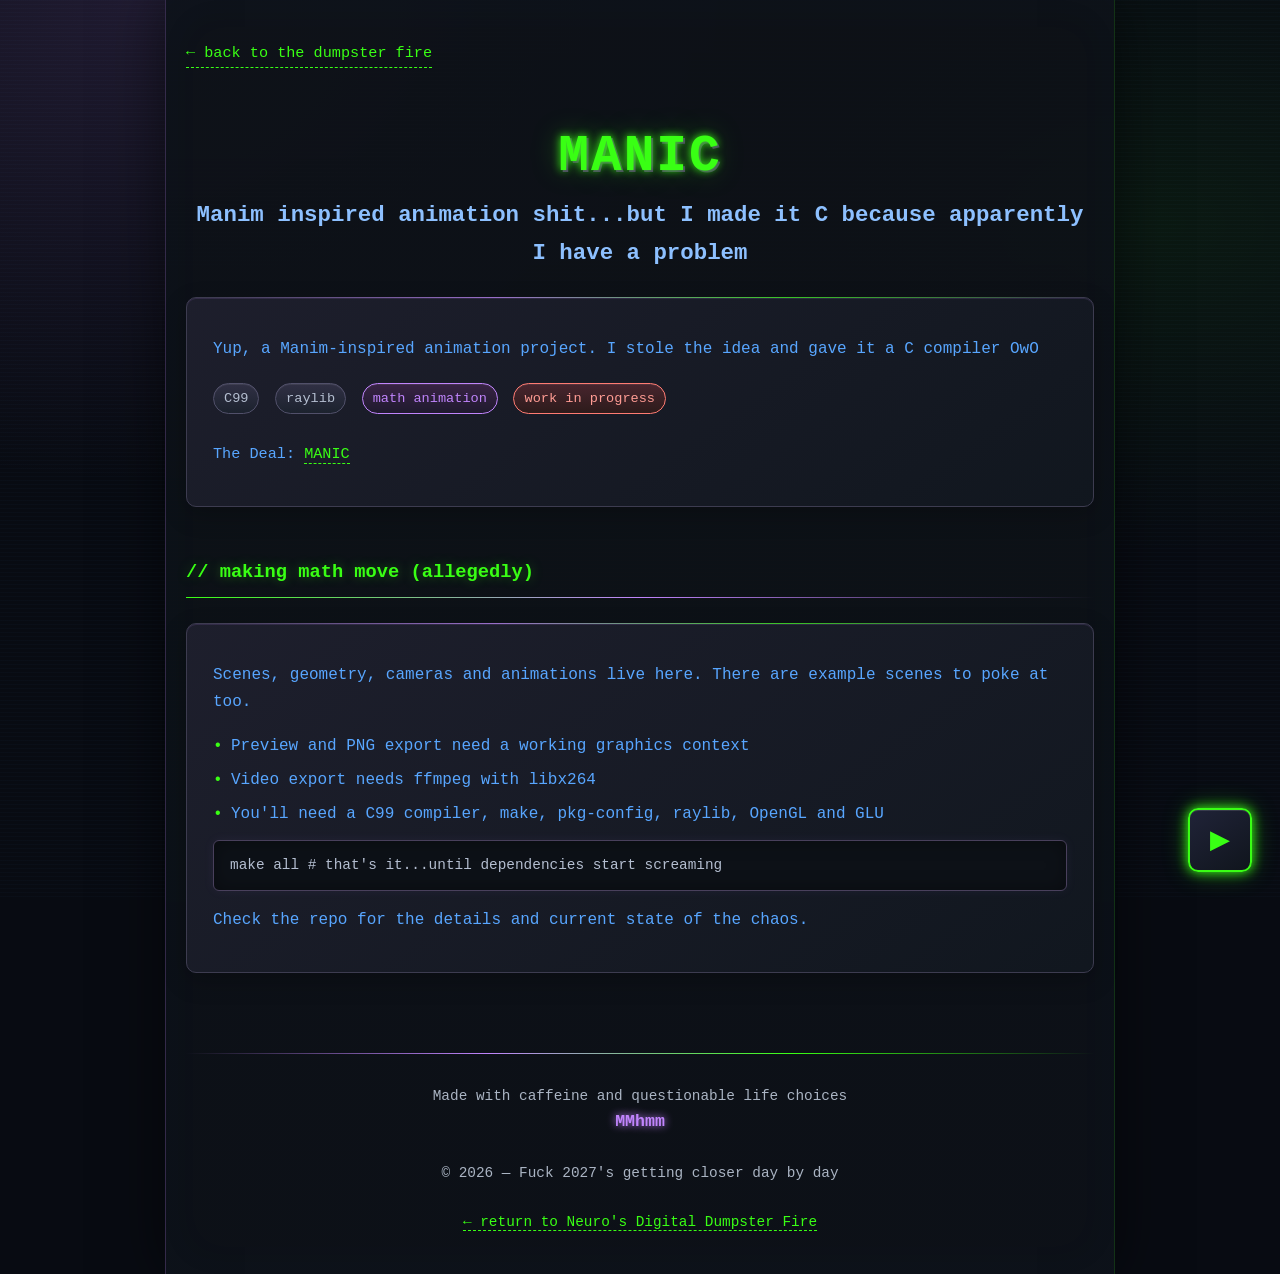
<file: src/manic.html>
<!DOCTYPE html>
<html lang="en">
<head>
    <meta charset="UTF-8">
    <meta name="viewport" content="width=device-width, initial-scale=1.0">
    <title>MANIC</title>
    <link rel="stylesheet" href="../style.css">
    <link rel="icon" href="icon.ico">
</head>
<body>
    <a href="../index.html" class="back-link">← back to the dumpster fire</a>
    <h1 class="glow">MANIC</h1>
    <h2>Manim inspired animation shit...but I made it C because apparently I have a problem</h2>

    <div class="card">
        <p>Yup, a Manim-inspired animation project. I stole the idea and gave it a C compiler OwO</p>
        <p><span class="tag">C99</span> <span class="tag">raylib</span> <span class="tag purple">math animation</span> <span class="tag hot">work in progress</span></p>
        <p class="repo-link">The Deal: <a href="https://github.com/neurmancer/MANIC" target="_blank">MANIC</a></p>
    </div>
    <h3>// making math move (allegedly)</h3>
    <div class="card">
        <p>Scenes, geometry, cameras and animations live here. There are example scenes to poke at too.</p>
        <ul>
            <li>Preview and PNG export need a working graphics context</li>
            <li>Video export needs ffmpeg with libx264</li>
            <li>You'll need a C99 compiler, make, pkg-config, raylib, OpenGL and GLU</li>
        </ul>
        <div class="codeish">make all # that's it...until dependencies start screaming</div>
        <p>Check the repo for the details and current state of the chaos.</p>
    </div>
    <div class="footer">
        Made with caffeine and questionable life choices<br>
        <span class="sheLovesPurple">MMhmm</span><br><br>
        © 2026 — Fuck 2027's getting closer day by day<br><br>
        <a href="../index.html">← return to Neuro's Digital Dumpster Fire</a>
    </div>

<button class="music-btn" id="musicBtn" title="Play / Pause">▶</button>

<div id="yt-player" style="display:none;"></div>

<script>
    const btn = document.getElementById('musicBtn');
    let player = null;
    let isPlaying = false;

    const VIDEO_ID = "Z5IGlKIT3AA";

    btn.addEventListener('click', () => {
        if (!player) {
            const iframe = document.createElement('iframe');
            iframe.width = "0";
            iframe.height = "0";
            iframe.src = `https://www.youtube.com/embed/${VIDEO_ID}?autoplay=1&controls=0&showinfo=0&rel=0&modestbranding=1&loop=1&playlist=${VIDEO_ID}&enablejsapi=1`;
            iframe.allow = "autoplay; encrypted-media";
            iframe.style.display = "none";
            document.getElementById('yt-player').appendChild(iframe);
            player = iframe;
            isPlaying = true;
            btn.textContent = "❚❚";
            btn.classList.add('playing');
        } else {
            if (isPlaying) {
                player.src = player.src.replace('autoplay=1', 'autoplay=0');
                btn.textContent = "▶";
                btn.classList.remove('playing');
                isPlaying = false;
            } else {
                player.src = player.src.replace('autoplay=0', 'autoplay=1');
                btn.textContent = "❚❚";
                btn.classList.add('playing');
                isPlaying = true;
            }
        }
    });
</script>

</body>
</html>
</file>
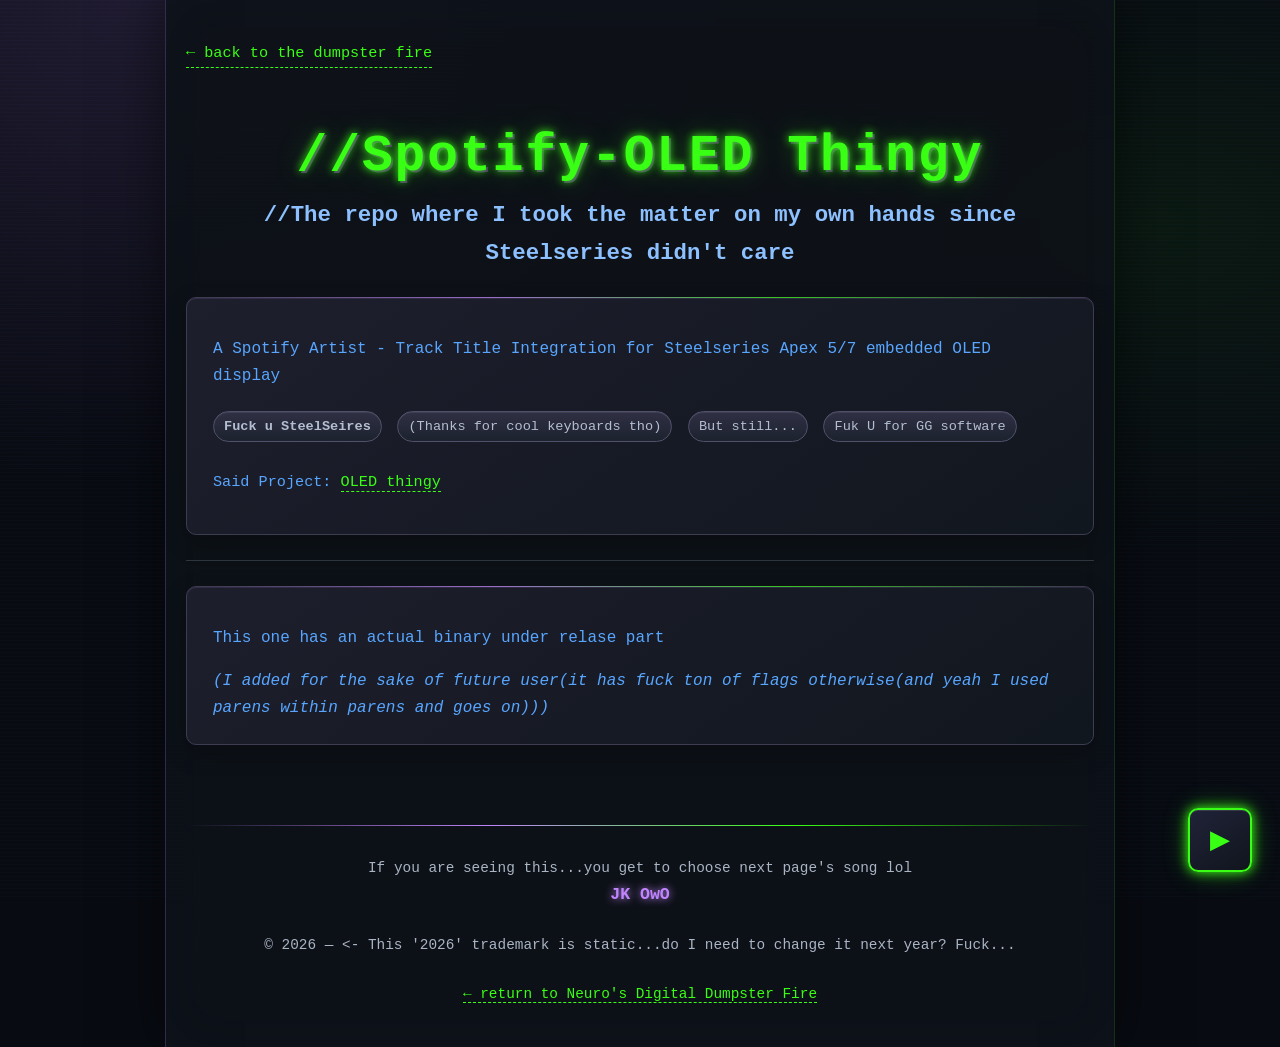
<file: src/oled.html>
<!DOCTYPE html>
<html lang="en">
<head>
    <meta charset="UTF-8">
    <meta name="viewport" content="width=device-width, initial-scale=1.0">
    <title>OLED THINGY</title>
        <link rel="stylesheet" href="../style.css">
        <link rel="icon" href="icon.ico">
</head>
<body>

    <a href="../index.html" class="back-link">← back to the dumpster fire</a>

    <h1 class="glow">//Spotify-OLED Thingy</h1>
    <h2>
        //The repo where I took the matter on my own hands since Steelseries didn't care
    </h2>

    <div class="card">
        <p>
            A Spotify Artist - Track Title Integration for Steelseries Apex 5/7 embedded OLED display
        </p>
        <p>
            <span class="tag"><strong>Fuck u SteelSeires</strong></span>
            <span class="tag">(Thanks for cool keyboards tho)</span>
            <span class="tag">But still...</span>
            <span class="tag">Fuk U for GG software</span>
        </p>
        <p class="repo-link">
            Said Project: <a href="https://github.com/neurmancer/Steelseries-Apex-OLED-Spotify-Song-Displayer" target="_blank">OLED thingy</a>
        </p>
    </div>

    <hr class="section-divider">

    <div class="card">
        <p class="glow">This one has an actual binary under relase part</p>
        <i>(I added for the sake of future user(it has fuck ton of flags otherwise(and yeah I used parens within parens and goes on)))</i>
    </div>


    <div class="footer">
        If you are seeing this...you get to choose next page's song lol<br>
        <span class="sheLovesPurple">JK OwO</span><br>
        <br>
        © 2026 — <- This '2026' trademark is static...do I need to change it next year? Fuck...<br>
        <br>
        <a href="../index.html">← return to Neuro's Digital Dumpster Fire</a>
    </div>

<button class="music-btn" id="musicBtn" title="Play / Pause">▶</button>

<div id="yt-player" style="display:none;"></div>

<script>
    const btn = document.getElementById('musicBtn');
    let player = null;
    let isPlaying = false;

    const VIDEO_ID = "IevsaST5LOE";
                     

    btn.addEventListener('click', () => {
        if (!player) {
            const iframe = document.createElement('iframe');
            iframe.width = "0";
            iframe.height = "0";
            iframe.src = `https://www.youtube.com/embed/${VIDEO_ID}?autoplay=1&controls=0&showinfo=0&rel=0&modestbranding=1&loop=1&playlist=${VIDEO_ID}&enablejsapi=1`;
            iframe.allow = "autoplay; encrypted-media";
            iframe.style.display = "none";
            document.getElementById('yt-player').appendChild(iframe);
            player = iframe;
            isPlaying = true;
            btn.textContent = "❚❚";
            btn.classList.add('playing');
        } else {
            if (isPlaying) {
                player.src = player.src.replace('autoplay=1', 'autoplay=0');
                btn.textContent = "▶";
                btn.classList.remove('playing');
                isPlaying = false;
            } else {
                player.src = player.src.replace('autoplay=0', 'autoplay=1');
                btn.textContent = "❚❚";
                btn.classList.add('playing');
                isPlaying = true;
            }
        }
    });
</script>

</body>
</html>
</file>
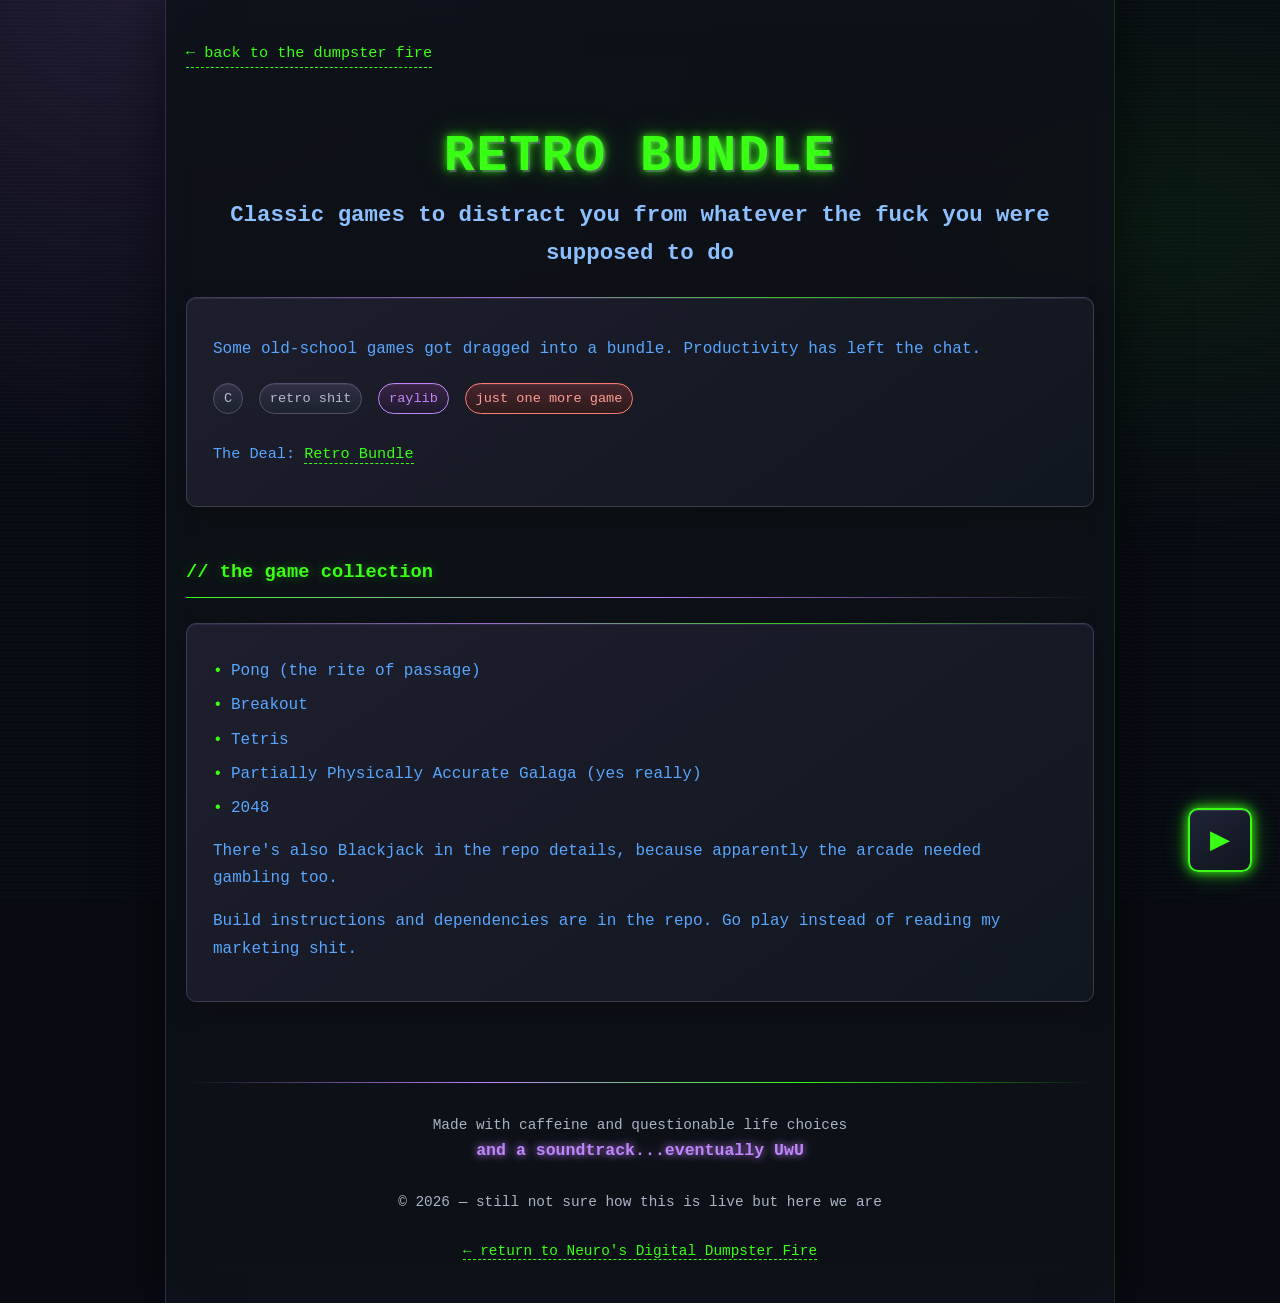
<file: src/retroBundle.html>
<!DOCTYPE html>
<html lang="en">
<head>
    <meta charset="UTF-8">
    <meta name="viewport" content="width=device-width, initial-scale=1.0">
    <title>Retro Bundle</title>
    <link rel="stylesheet" href="../style.css">
    <link rel="icon" href="icon.ico">
</head>
<body>
    <a href="../index.html" class="back-link">← back to the dumpster fire</a>
    <h1 class="glow">RETRO BUNDLE</h1>
    <h2>Classic games to distract you from whatever the fuck you were supposed to do</h2>

    <div class="card">
        <p>Some old-school games got dragged into a bundle. Productivity has left the chat.</p>
        <p><span class="tag">C</span> <span class="tag">retro shit</span> <span class="tag purple">raylib</span> <span class="tag hot">just one more game</span></p>
        <p class="repo-link">The Deal: <a href="https://github.com/neurmancer/Retro-Bundle" target="_blank">Retro Bundle</a></p>
    </div>
    <h3>// the game collection</h3>
    <div class="card">
        <ul>
            <li>Pong (the rite of passage)</li>
            <li>Breakout</li>
            <li>Tetris</li>
            <li>Partially Physically Accurate Galaga (yes really)</li>
            <li>2048</li>
        </ul>
        <p>There's also Blackjack in the repo details, because apparently the arcade needed gambling too.</p>
        <p>Build instructions and dependencies are in the repo. Go play instead of reading my marketing shit.</p>
    </div>
    <div class="footer">
        Made with caffeine and questionable life choices<br>
        <span class="sheLovesPurple">and a soundtrack...eventually UwU</span><br><br>
        © 2026 — still not sure how this is live but here we are<br><br>
        <a href="../index.html">← return to Neuro's Digital Dumpster Fire</a>
    </div>

<button class="music-btn" id="musicBtn" title="Play / Pause">▶</button>

<div id="yt-player" style="display:none;"></div>

<script>
    const btn = document.getElementById('musicBtn');
    let player = null;
    let isPlaying = false;

    const VIDEO_ID = "lXnw5hrc1bs";

    btn.addEventListener('click', () => {
        if (!player) {
            const iframe = document.createElement('iframe');
            iframe.width = "0";
            iframe.height = "0";
            iframe.src = `https://www.youtube.com/embed/${VIDEO_ID}?autoplay=1&controls=0&showinfo=0&rel=0&modestbranding=1&loop=1&playlist=${VIDEO_ID}&enablejsapi=1`;
            iframe.allow = "autoplay; encrypted-media";
            iframe.style.display = "none";
            document.getElementById('yt-player').appendChild(iframe);
            player = iframe;
            isPlaying = true;
            btn.textContent = "❚❚";
            btn.classList.add('playing');
        } else {
            if (isPlaying) {
                player.src = player.src.replace('autoplay=1', 'autoplay=0');
                btn.textContent = "▶";
                btn.classList.remove('playing');
                isPlaying = false;
            } else {
                player.src = player.src.replace('autoplay=0', 'autoplay=1');
                btn.textContent = "❚❚";
                btn.classList.add('playing');
                isPlaying = true;
            }
        }
    });
</script>

</body>
</html>
</file>
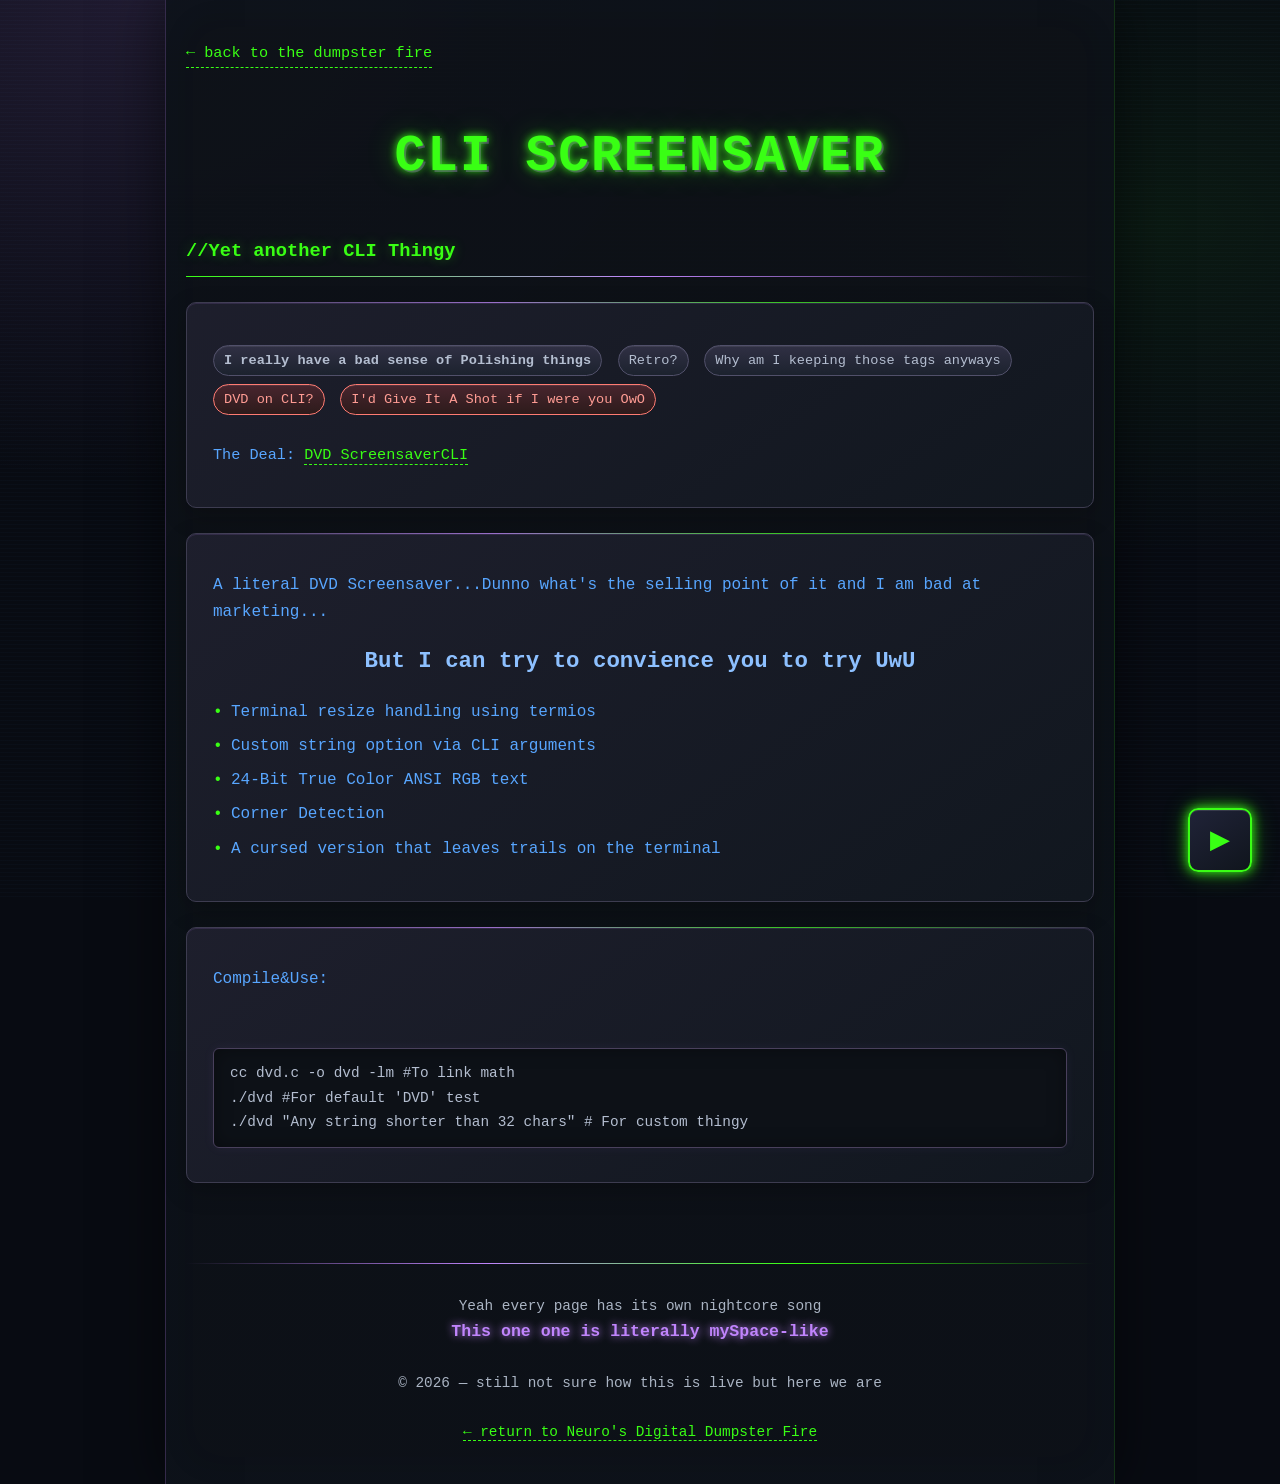
<file: src/screensaver.html>
<!DOCTYPE html>
<html lang="en">
<head>
    <meta charset="UTF-8">
    <meta name="viewport" content="width=device-width, initial-scale=1.0">
    <title>DVD Thingy</title>
        <link rel="stylesheet" href="../style.css">
        <link rel="icon" href="icon.ico">
</head>
<body>

    <a href="../index.html" class="back-link">← back to the dumpster fire</a>

    <h1 class="glow">CLI SCREENSAVER</h1>
    
    
    <h3>//Yet another CLI Thingy </h3>

    <div class="card">
        <p>
            <span class="tag"><strong>I really have a bad sense of Polishing things</strong></span>
            <span class="tag">Retro?</span>
            <span class="tag">Why am I keeping those tags anyways</span>
            <span class="tag hot">DVD on CLI?</span>
            <span class="tag hot">I'd Give It A Shot if I were you OwO</span>
        </p>
        
        <p class="repo-link">
            The Deal: <a href="https://github.com/neurmancer/DVS-Screensaver" target="_blank">DVD ScreensaverCLI</a>
        </p>
    </div>

    <div class="card">
        <p>A literal DVD Screensaver...Dunno what's the selling point of it and I am bad at marketing...</p>
        <h2>But I can try to convience you to try UwU</h2>
        <p>
            <ul>
                <li>Terminal resize handling using termios</li>
                <li>Custom string option via CLI arguments</li>
                <li>24-Bit True Color ANSI RGB text</li>
                <li>Corner Detection</li>
                <li>A cursed version that leaves trails on the terminal</li>
            </ul>
        </p>
    </div>


    <div class="card">

        <p>Compile&Use:</p>
        <br>
        <div class="codeish">
        cc dvd.c -o dvd -lm #To link math<br>
        ./dvd       #For default 'DVD' test<br>
        ./dvd "Any string shorter than 32 chars" # For custom thingy<br>
        </div>
    </div>


    <div class="footer">
        Yeah every page has its own nightcore song<br>
        <span class="sheLovesPurple">This one one is literally mySpace-like</span><br>
        <br>
        © 2026 — still not sure how this is live but here we are<br>
        <br>
        <a href="../index.html">← return to Neuro's Digital Dumpster Fire</a>
    </div>

<button class="music-btn" id="musicBtn" title="Play / Pause">▶</button>

<div id="yt-player" style="display:none;"></div>

<script>
    const btn = document.getElementById('musicBtn');
    let player = null;
    let isPlaying = false;

    const VIDEO_ID = "cmlCuzn_mqI";

    btn.addEventListener('click', () => {
        if (!player) {
            const iframe = document.createElement('iframe');
            iframe.width = "0";
            iframe.height = "0";
            iframe.src = `https://www.youtube.com/embed/${VIDEO_ID}?autoplay=1&controls=0&showinfo=0&rel=0&modestbranding=1&loop=1&playlist=${VIDEO_ID}&enablejsapi=1`;
            iframe.allow = "autoplay; encrypted-media";
            iframe.style.display = "none";
            document.getElementById('yt-player').appendChild(iframe);
            player = iframe;
            isPlaying = true;
            btn.textContent = "❚❚";
            btn.classList.add('playing');
        } else {
            if (isPlaying) {
                player.src = player.src.replace('autoplay=1', 'autoplay=0');
                btn.textContent = "▶";
                btn.classList.remove('playing');
                isPlaying = false;
            } else {
                player.src = player.src.replace('autoplay=0', 'autoplay=1');
                btn.textContent = "❚❚";
                btn.classList.add('playing');
                isPlaying = true;
            }
        }
    });
</script>

</body>
</html>
</file>
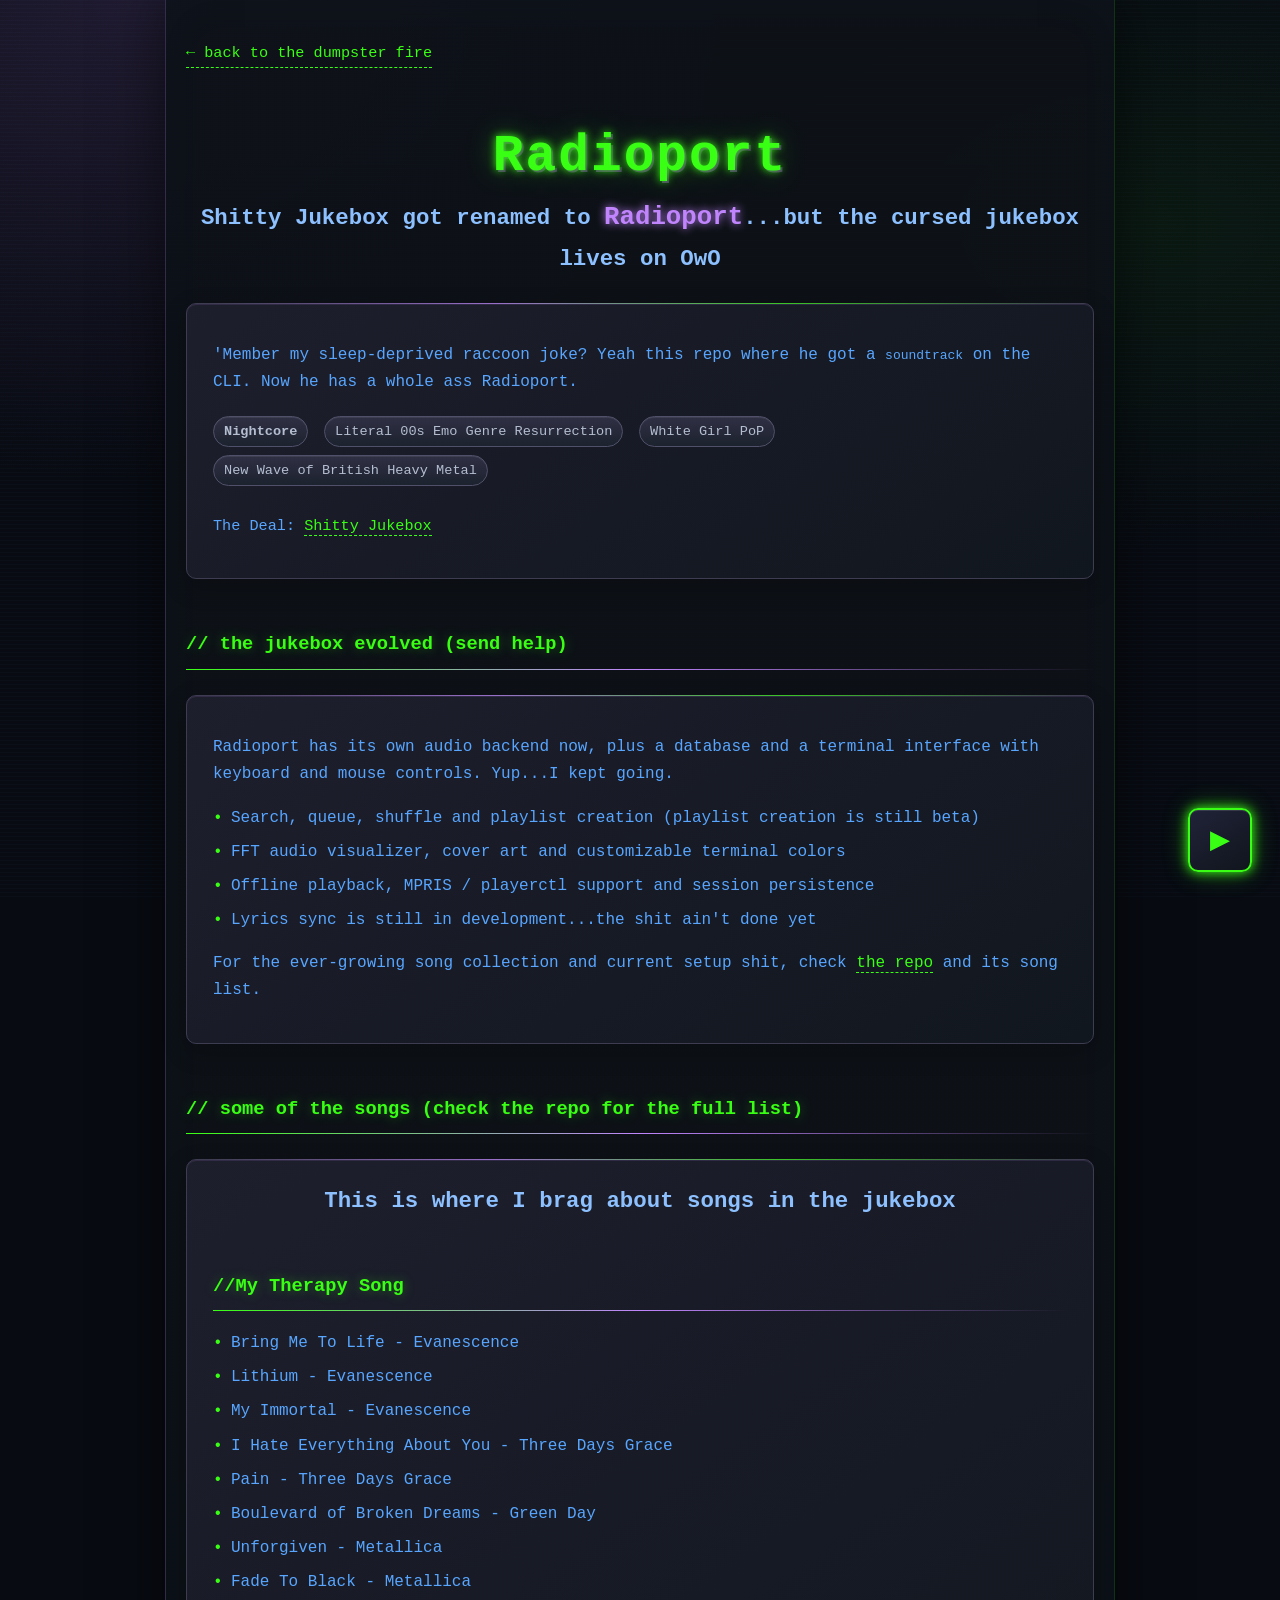
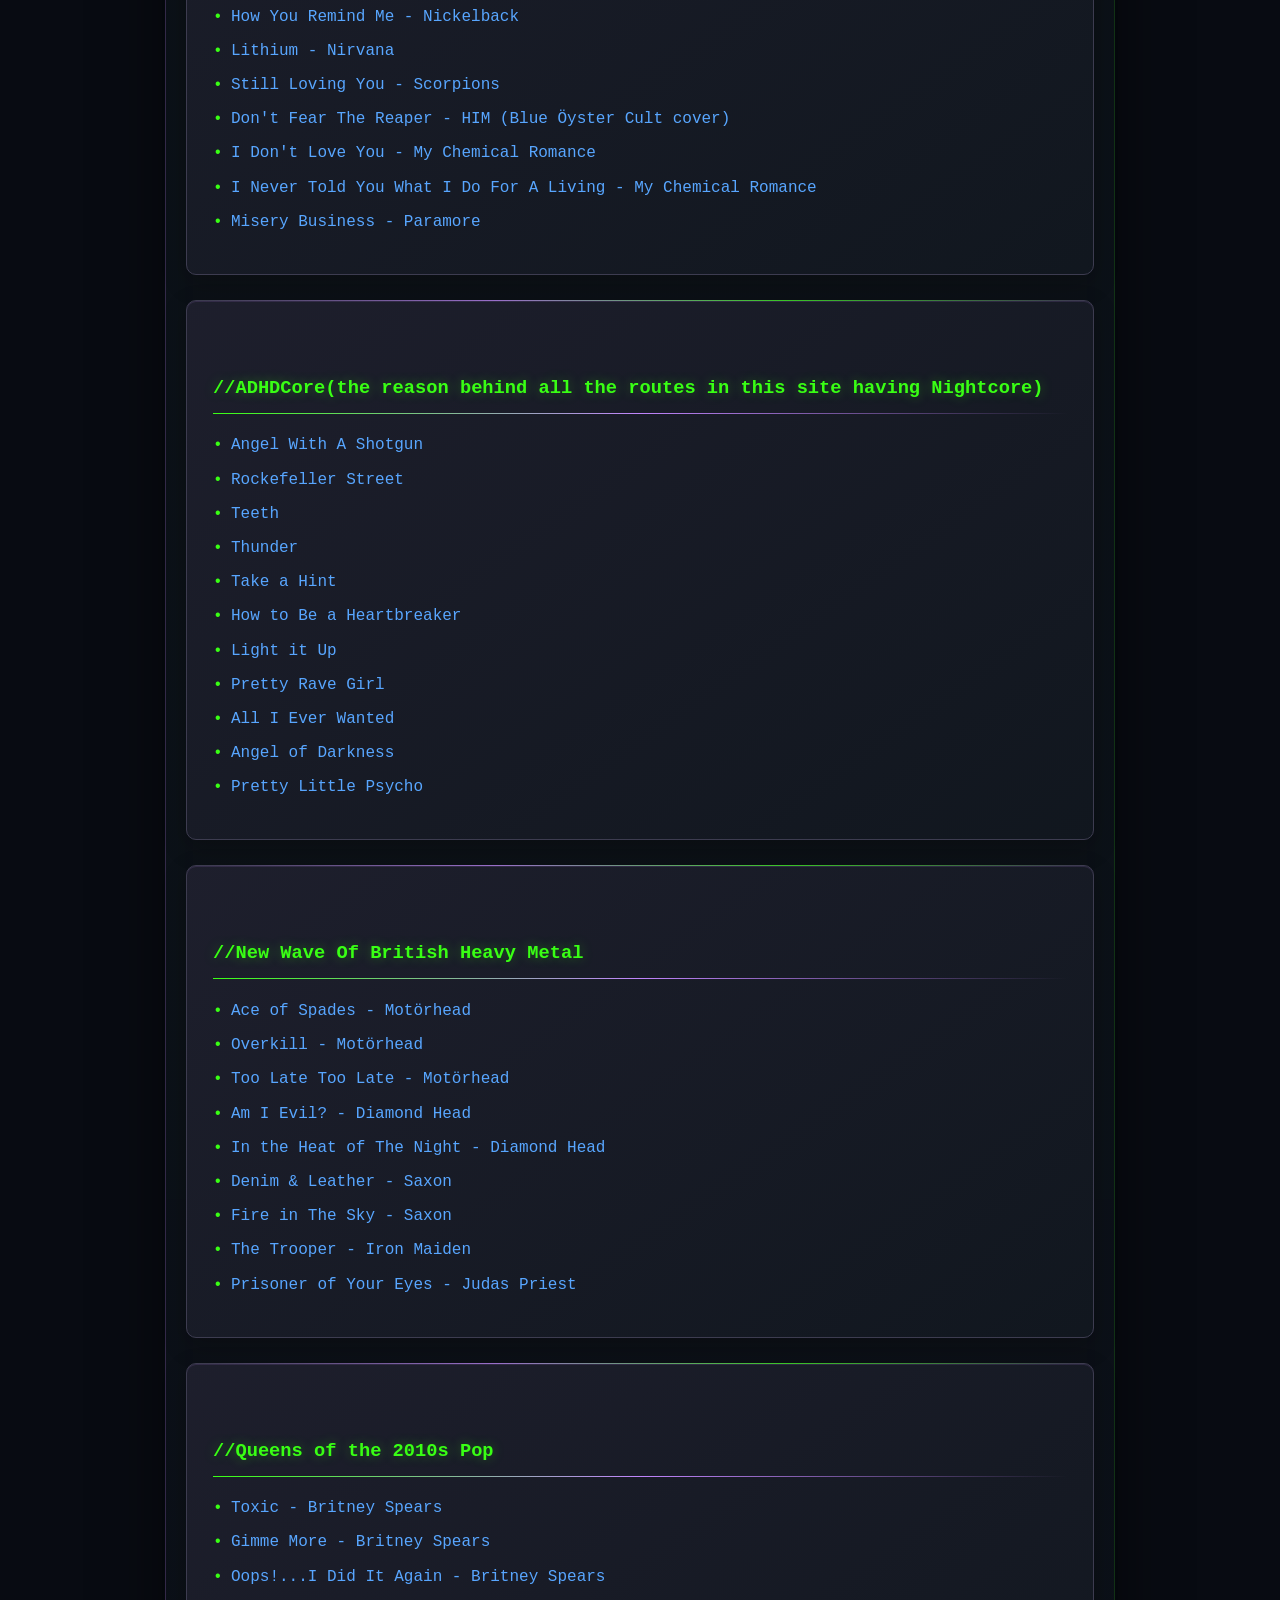
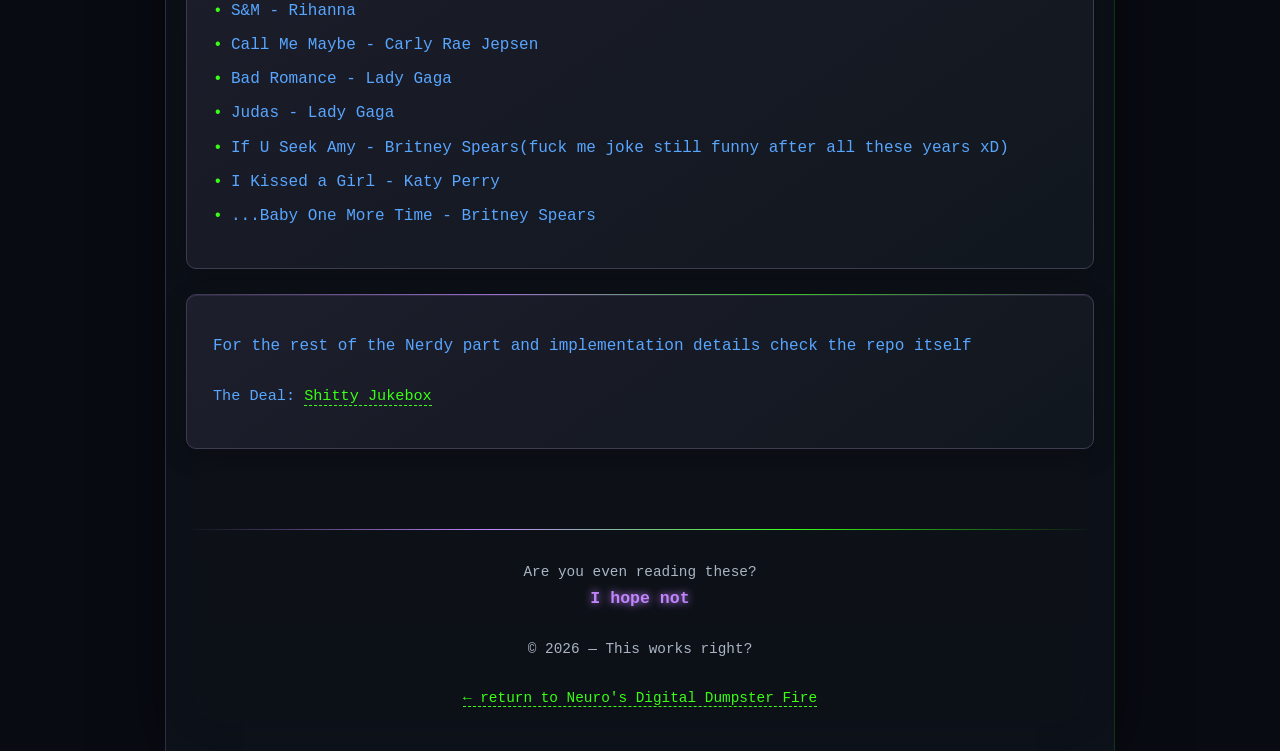
<file: src/shittyJukebox.html>
<!DOCTYPE html>
<html lang="en">
<head>
    <meta charset="UTF-8">
    <meta name="viewport" content="width=device-width, initial-scale=1.0">
    <title>Shitty Jukebox</title>
        <link rel="stylesheet" href="../style.css">
        <link rel="icon" href="icon.ico">
</head>
<body>

    <a href="../index.html" class="back-link">← back to the dumpster fire</a>

    <h1 class="glow">Radioport</h1>
    <h2>
        Shitty Jukebox got renamed to <span class="sheLovesPurple">Radioport</span>...but the cursed jukebox lives on OwO
    </h2>

    <div class="card">
        <p>
            'Member my sleep-deprived raccoon joke? Yeah this repo where he got a <code>soundtrack</code> on the CLI. Now he has a whole ass Radioport.
        </p>
        <p>
            <span class="tag"><strong>Nightcore</strong></span>
            <span class="tag">Literal 00s Emo Genre Resurrection</span>
            <span class="tag">White Girl PoP</span>
            <span class="tag">New Wave of British Heavy Metal</span>
        </p>
        <p class="repo-link">
            The Deal: <a href="https://github.com/neurmancer/ShittyjukeboxCLI" target="_blank">Shitty Jukebox</a>
        </p>
    </div>

    <h3>// the jukebox evolved (send help)</h3>
    <div class="card">
        <p>Radioport has its own audio backend now, plus a database and a terminal interface with keyboard and mouse controls. Yup...I kept going.</p>
        <ul>
            <li>Search, queue, shuffle and playlist creation (playlist creation is still beta)</li>
            <li>FFT audio visualizer, cover art and customizable terminal colors</li>
            <li>Offline playback, MPRIS / playerctl support and session persistence</li>
            <li>Lyrics sync is still in development...the shit ain't done yet</li>
        </ul>
        <p>For the ever-growing song collection and current setup shit, check <a href="https://github.com/neurmancer/ShittyJukeBoxCLI" target="_blank">the repo</a> and its song list.</p>
    </div>

    <h3>// some of the songs (check the repo for the full list)</h3>
    <div class="card">
        <h2>
            This is where I brag about songs in the jukebox
        </h2>
        <p>
            <h3 class="glow">//My Therapy Song</h3>
            <ul>
                <li>Bring Me To Life - Evanescence</li>
                <li>Lithium - Evanescence</li>
                <li>My Immortal - Evanescence</li>
                <li>I Hate Everything About You - Three Days Grace</li>
                <li>Pain - Three Days Grace</li>
                <li>Boulevard of Broken Dreams - Green Day</li>
                <li>Unforgiven - Metallica</li>
                <li>Fade To Black - Metallica</li>
                <li>How You Remind Me - Nickelback</li>
                <li>Lithium - Nirvana</li>
                <li>Still Loving You - Scorpions</li>
                <li>Don't Fear The Reaper - HIM (Blue Öyster Cult cover)</li> 
                <li>I Don't Love You - My Chemical Romance</li>
                <li>I Never Told You What I Do For A Living - My Chemical Romance</li>
                <li>Misery Business - Paramore</li>

            </ul>
        </p>
        
    </div>



    <div class="card">
        <p>
            <h3 class="glow">//ADHDCore(the reason behind all the routes in this site having Nightcore)</h3>
            <ul>
                <li>Angel With A Shotgun</li>
                <li>Rockefeller Street</li>
                <li>Teeth</li>
                <li>Thunder</li>
                <li>Take a Hint</li>
                <li>How to Be a Heartbreaker</li>
                <li>Light it Up</li>
                <li>Pretty Rave Girl</li>
                <li>All I Ever Wanted</li>
                <li>Angel of Darkness</li>
                <li>Pretty Little Psycho</li>
            </ul>
        </p>
        
    </div>


        <div class="card">
        <p>
            <h3 class="glow">//New Wave Of British Heavy Metal</h3>
            <ul>
                <li>Ace of Spades - Motörhead</li>
                <li>Overkill - Motörhead</li>
                <li>Too Late Too Late - Motörhead</li>
                <li>Am I Evil? - Diamond Head</li>
                <li>In the Heat of The Night - Diamond Head</li>
                <li>Denim & Leather - Saxon</li>
                <li>Fire in The Sky - Saxon</li>
                <li>The Trooper - Iron Maiden</li>
                <li>Prisoner of Your Eyes - Judas Priest</li>
            </ul>
        </p>
    </div>

    <div class="card">
        <p>
            <h3 class="glow">//Queens of the 2010s Pop</h3>
            <ul>
                <li>Toxic - Britney Spears</li>
                <li>Gimme More - Britney Spears</li>
                <li>Oops!...I Did It Again - Britney Spears</li>
                <li>S&M - Rihanna</li>
                <li>Call Me Maybe - Carly Rae Jepsen</li>
                <li>Bad Romance - Lady Gaga</li>
                <li>Judas - Lady Gaga</li>
                <li>If U Seek Amy - Britney Spears(fuck me joke still funny after all these years xD)</li>
                <li>I Kissed a Girl - Katy Perry</li>
                <li>...Baby One More Time - Britney Spears</li>
            </ul>
        </p>
    </div>

    <div class="card"> 
        <p>For the rest of the Nerdy part and implementation details check the repo itself</p>
        <p class="repo-link">
            The Deal: <a href="https://github.com/neurmancer/ShittyjukeboxCLI" target="_blank">Shitty Jukebox</a>
        </p>
    </div>

    <div class="footer">
        Are you even reading these?<br>
        <span class="sheLovesPurple">I hope not</span><br>
        <br>
        © 2026 — This works right?<br>
        <br>
        <a href="../index.html">← return to Neuro's Digital Dumpster Fire</a>
    </div>

<button class="music-btn" id="musicBtn" title="Play / Pause">▶</button>

<div id="yt-player" style="display:none;"></div>

<script>
    const btn = document.getElementById('musicBtn');
    let player = null;
    let isPlaying = false;

    const VIDEO_ID = "yCLZi_ZQmcc";

    btn.addEventListener('click', () => {
        if (!player) {
            const iframe = document.createElement('iframe');
            iframe.width = "0";
            iframe.height = "0";
            iframe.src = `https://www.youtube.com/embed/${VIDEO_ID}?autoplay=1&controls=0&showinfo=0&rel=0&modestbranding=1&loop=1&playlist=${VIDEO_ID}&enablejsapi=1`;
            iframe.allow = "autoplay; encrypted-media";
            iframe.style.display = "none";
            document.getElementById('yt-player').appendChild(iframe);
            player = iframe;
            isPlaying = true;
            btn.textContent = "❚❚";
            btn.classList.add('playing');
        } else {
            if (isPlaying) {
                player.src = player.src.replace('autoplay=1', 'autoplay=0');
                btn.textContent = "▶";
                btn.classList.remove('playing');
                isPlaying = false;
            } else {
                player.src = player.src.replace('autoplay=0', 'autoplay=1');
                btn.textContent = "❚❚";
                btn.classList.add('playing');
                isPlaying = true;
            }
        }
    });
</script>

</body>
</html>
</file>
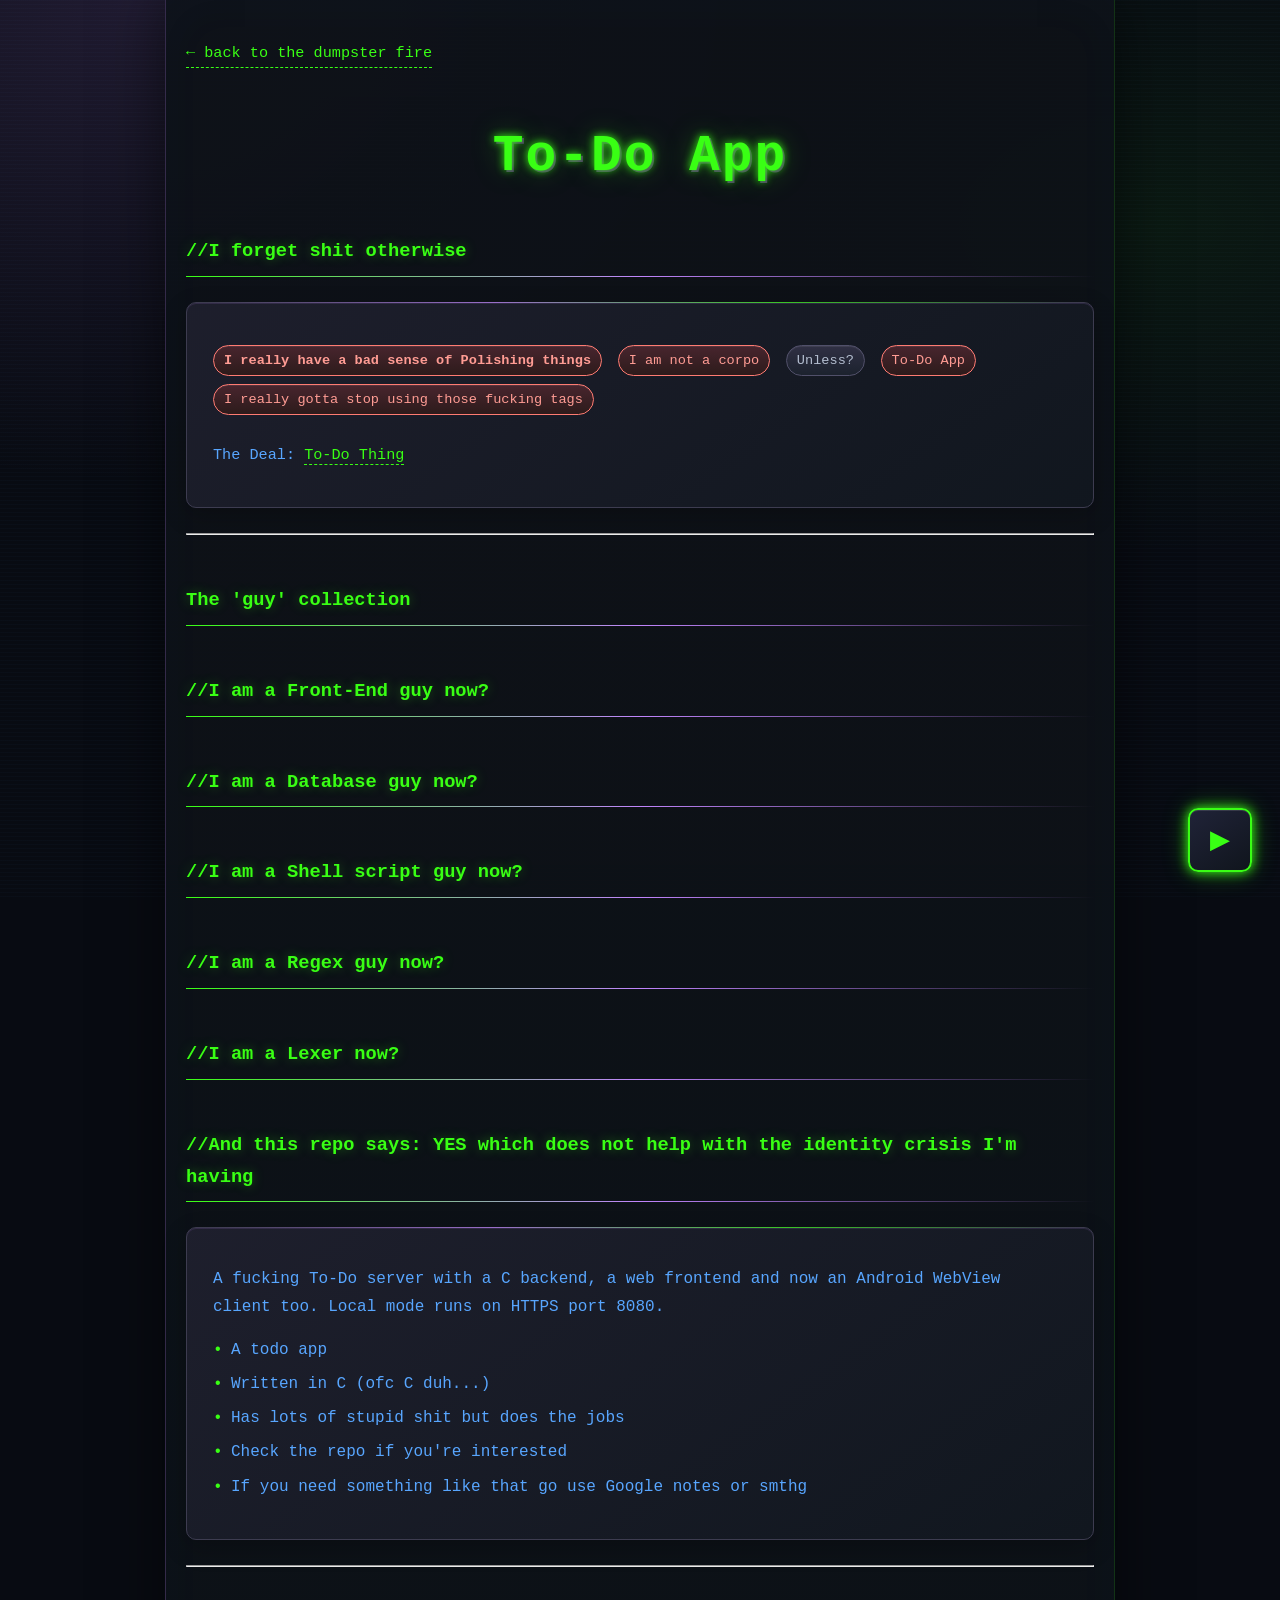
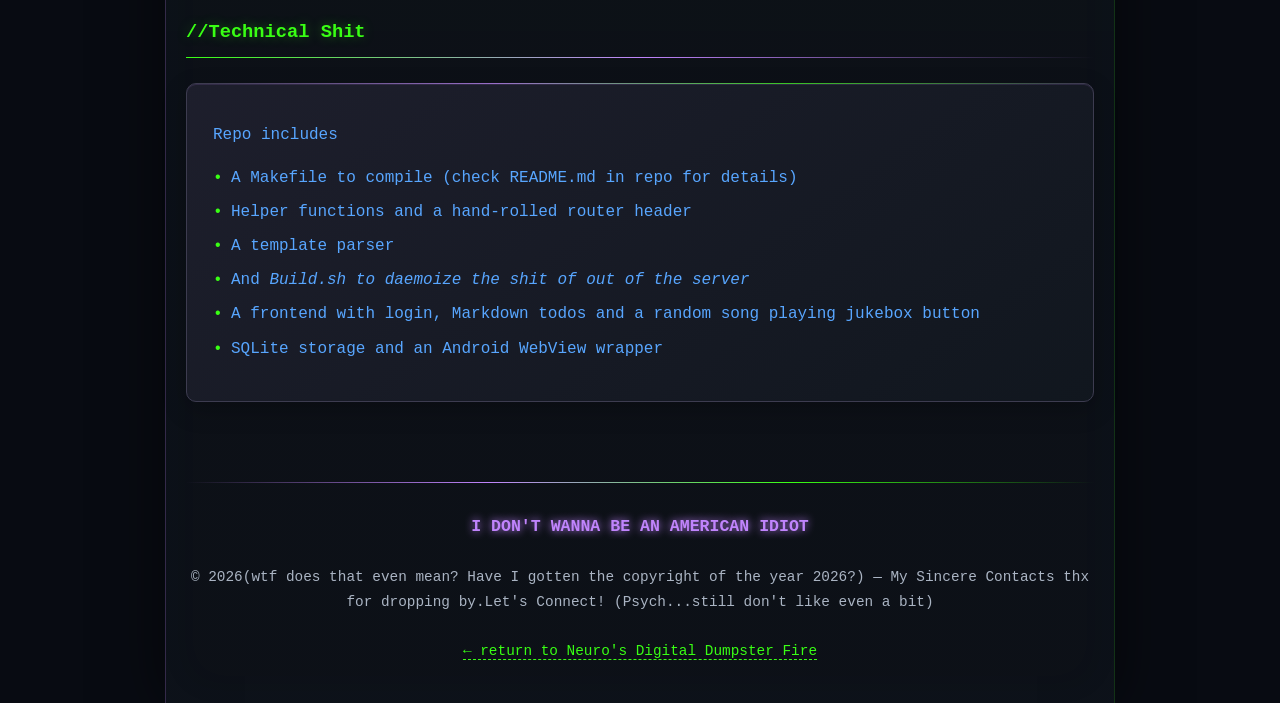
<file: src/todo.html>
<!DOCTYPE html>
<html lang="en">
<head>
    <meta charset="UTF-8">
    <meta name="viewport" content="width=device-width, initial-scale=1.0">
    <title>I am not a Corpo™</title>
        <link rel="stylesheet" href="../style.css">
        <link rel="icon" href="icon.ico">
</head>
<body>

    <a href="../index.html" class="back-link">← back to the dumpster fire</a>

    <h1 class="glow">To-Do App</h1>
    
    
    <h3>//I forget shit otherwise </h3>

    <div class="card">
        <p>
            <span class="tag hot"><strong>I really have a bad sense of Polishing things</strong></span>
            <span class="tag hot">I am not a corpo</span>
            <span class="tag">Unless?</span>
            <span class="tag hot">To-Do App</span>
            <span class="tag hot">I really gotta stop using those fucking tags</span>
        </p>
        
        <p class="repo-link">
            The Deal: <a href="https://github.com/neurmancer/TODO-SERVER" target="_blank">To-Do Thing</a>
        </p>
    </div>
    <hr>

    <h3 class="glow">The 'guy' collection</h3>
    <h3>//I am a Front-End guy now?</h3>
    <h3>//I am a Database guy now?</h3>
    <h3>//I am a Shell script guy now?</h3>
    <h3>//I am a Regex guy now?</h3>
    <h3>//I am a Lexer now?</h3>
    <h3>//And this repo says: YES which does not help with the identity crisis I'm having</h3>
    <div class="card">
        <p>A fucking To-Do server with a C backend, a web frontend and now an Android WebView client too. Local mode runs on HTTPS port 8080.</p>
        <p>
            <ul>
                <li>A todo app</li>
                <li>Written in C (ofc C duh...)</li>
                <li>Has lots of stupid shit but does the jobs</li>
                <li>Check the repo if you're interested </li>
                <li>If you need something like that go use Google notes or smthg</li>
            </ul>
        </p>
    </div>
    <hr>
    <h3>//Technical Shit</h3>
    <div class="card">
        <p>Repo includes</p>
        <p>
            <ul>
                <li>A Makefile to compile (check README.md in repo for details)</li>
                <li>Helper functions and a hand-rolled router header</li>
                <li>A template parser</li>
                <li>And <i class="glow">Build.sh to daemoize the shit of out of the server</i></li>
                <li>A frontend with login, Markdown todos and a random song playing jukebox button</li>
                <li>SQLite storage and an Android WebView wrapper</li>
            </ul>
        </p>
    </div>


    <div class="footer">
        <span class="sheLovesPurple">I DON'T WANNA BE AN AMERICAN IDIOT</span><br>
        <br>
        © 2026(wtf does that even mean? Have I gotten the copyright of the year 2026?) — My Sincere Contacts thx for dropping by.Let's Connect! (Psych...still don't like even a bit)<br>
        <br>
        <a href="../index.html">← return to Neuro's Digital Dumpster Fire</a>
    </div>

<button class="music-btn" id="musicBtn" title="Play / Pause">▶</button>

<div id="yt-player" style="display:none;"></div>

<script>
    const btn = document.getElementById('musicBtn');
    let player = null;
    let isPlaying = false;

    const VIDEO_ID = "iPHhItnRu0g";

    btn.addEventListener('click', () => {
        if (!player) {
            const iframe = document.createElement('iframe');
            iframe.width = "0";
            iframe.height = "0";
            iframe.src = `https://www.youtube.com/embed/${VIDEO_ID}?autoplay=1&controls=0&showinfo=0&rel=0&modestbranding=1&loop=1&playlist=${VIDEO_ID}&enablejsapi=1`;
            iframe.allow = "autoplay; encrypted-media";
            iframe.style.display = "none";
            document.getElementById('yt-player').appendChild(iframe);
            player = iframe;
            isPlaying = true;
            btn.textContent = "❚❚";
            btn.classList.add('playing');
        } else {
            if (isPlaying) {
                player.src = player.src.replace('autoplay=1', 'autoplay=0');
                btn.textContent = "▶";
                btn.classList.remove('playing');
                isPlaying = false;
            } else {
                player.src = player.src.replace('autoplay=0', 'autoplay=1');
                btn.textContent = "❚❚";
                btn.classList.add('playing');
                isPlaying = true;
            }
        }
    });
</script>

</body>
</html>
</file>
<file: style.css>
/*  Sup?...Now on the web...yeah...you can't escape from me*/

* {
    box-sizing: border-box;
}

body { 
    font-family: 'Courier New', Courier, monospace; 
    background: #0d1117; 
    color: #58a6ff; 
    padding: 40px 20px; 
    line-height: 1.7; 
    max-width: 950px;
    margin: 0 auto;
    min-height: 100vh;
}

h1 { 
    color: #39ff14; 
    text-shadow: 0 0 10px #39ff14; 
    font-size: 3.2em;
    text-align: center;
    margin-bottom: 10px;
    letter-spacing: 2px;
}

h2 { 
    color: #58a6ff; 
    text-align: center;
    font-size: 1.4em;
    margin-top: 0;
}

h3 {
    color: #39ff14;
    border-bottom: 1px solid #30363d;
    padding-bottom: 8px;
    margin-top: 50px;
}

h4 {
    color: #c084fc;
    margin-top: 28px;
    margin-bottom: 10px;
    font-size: 1.1em;
}

p {
    margin: 16px 0;
}

a {
    color: #39ff14;
    text-decoration: none;
    border-bottom: 1px dashed #39ff14;
    transition: all 0.2s;
}

a:hover {
    color: #fff;
    text-shadow: 0 0 8px #39ff14;
    border-bottom: 1px solid #39ff14;
}

.sheLovesPurple { 
    color: #c084fc; 
    font-weight: bold; 
    font-size: 1.15em;
    text-shadow: 0 0 8px #c084fc;
}

.glow {
    animation: glow 2s ease-in-out infinite alternate;
}

@keyframes glow {
    from { text-shadow: 0 0 10px #39ff14; }
    to { text-shadow: 0 0 20px #39ff14, 0 0 30px #39ff14; }
}

.card {
    background: #161b22;
    border: 1px solid #30363d;
    border-radius: 10px;
    padding: 22px 26px;
    margin: 25px 0;
}

.card:hover {
    border-color: #39ff14;
    box-shadow: 0 0 15px rgba(57, 255, 20, 0.15);
}

.tag {
    display: inline-block;
    background: #21262d;
    color: #8b949e;
    padding: 3px 10px;
    border-radius: 20px;
    font-size: 0.85em;
    margin: 4px 6px 4px 0;
    border: 1px solid #30363d;
}

.tag.hot {
    color: #ff7b72;
    border-color: #ff7b72;
    background: #2d1b1b;
}

.tag.purple {
    color: #c084fc;
    border-color: #c084fc;
    background: #1f1a2e;
}

.footer {
    margin-top: 80px;
    text-align: center;
    font-size: 0.9em;
    color: #8b949e;
    border-top: 1px solid #30363d;
    padding-top: 30px;
}

.time-box {
    background: #161b22;
    border: 1px solid #30363d;
    padding: 12px 18px;
    border-radius: 8px;
    display: inline-block;
    margin: 10px 0;
}

.back-link {
    display: inline-block;
    margin-bottom: 25px;
    font-size: 0.95em;
}

.warning-box {
    background: #2d1b1b;
    border: 1px solid #ff7b72;
    border-radius: 8px;
    padding: 16px 20px;
    margin: 20px 0;
    color: #ff7b72;
}

.list-item {
    margin: 8px 0 8px 18px;
    position: relative;
}

.list-item::before {
    content: "→";
    position: absolute;
    left: -18px;
    color: #39ff14;
}

ul {
    list-style: none;
    padding-left: 0;
    margin: 12px 0;
}

li {
    margin: 7px 0;
    padding-left: 18px;
    position: relative;
}

li::before {
    content: "•";
    position: absolute;
    left: 0;
    color: #39ff14;
}

.section-divider {
    border: none;
    border-top: 1px solid #30363d;
    margin: 18px 0;
}

.codeish {
    background: #0d1117;
    border: 1px solid #30363d;
    border-radius: 6px;
    padding: 12px 16px;
    font-family: 'Courier New', monospace;
    font-size: 0.9em;
    overflow-x: auto;
    color: #8b949e;
    margin: 12px 0;
}

.repo-link {
    display: inline-block;
    margin-top: 8px;
    font-size: 0.95em;
}


@media (max-width: 600px) {
    h1 { font-size: 2.2em; }
    body { padding: 25px 15px; }
    .card { padding: 18px 16px; }
}



.music-btn {
    position: fixed;
    bottom: 28px;
    right: 28px;
    width: 64px;
    height: 64px;
    border: 2px solid #39ff14;
    border-radius: 10px;
    background: transparent;
    color: #39ff14;
    font-size: 1.6em;
    font-family: 'Courier New', Courier, monospace;
    cursor: pointer;
    z-index: 9999;
    display: flex;
    align-items: center;
    justify-content: center;
    box-shadow: 
        0 0 12px #39ff14,
        0 0 24px rgba(57, 255, 20, 0.35);
    transition: all 0.25s ease;
    user-select: none;
}

.music-btn:hover {
    box-shadow: 
        0 0 20px #39ff14,
        0 0 40px rgba(57, 255, 20, 0.55),
        0 0 60px rgba(57, 255, 20, 0.25);
    text-shadow: 0 0 10px #39ff14;
    transform: scale(1.08);
}

.music-btn.playing {
    background: rgba(57, 255, 20, 0.08);
    box-shadow: 
        0 0 18px #39ff14,
        0 0 35px rgba(57, 255, 20, 0.5);
}
/* A little MySpace snuck into the terminal. It lives here now. */
html {
    background: #080b12;
    background-image:
        radial-gradient(ellipse at 10% 0%, rgba(192, 132, 252, 0.13), transparent 38%),
        radial-gradient(ellipse at 90% 25%, rgba(57, 255, 20, 0.06), transparent 35%),
        repeating-linear-gradient(0deg, transparent 0 3px, rgba(88, 166, 255, 0.025) 3px 4px);
    background-attachment: fixed;
}

body {
    position: relative;
    background: linear-gradient(180deg, rgba(13, 17, 23, 0.92), rgba(13, 17, 23, 0.97));
    border-left: 1px solid rgba(192, 132, 252, 0.22);
    border-right: 1px solid rgba(57, 255, 20, 0.14);
    box-shadow: 0 0 55px rgba(0, 0, 0, 0.55), inset 0 0 55px rgba(88, 166, 255, 0.025);
    overflow-wrap: anywhere;
}

::selection {
    color: #0d1117;
    background: #c084fc;
    text-shadow: none;
}

h1 {
    line-height: 1.15;
    overflow-wrap: anywhere;
    text-shadow: 0 0 8px #39ff14, 2px 2px 0 #51346d, 0 0 28px rgba(57, 255, 20, 0.35);
}

h2 {
    color: #8dc0ff;
}

h3 {
    border-image: linear-gradient(90deg, #39ff14, #c084fc 50%, transparent) 1;
    text-shadow: 0 0 12px rgba(57, 255, 20, 0.35);
}

h4 {
    text-shadow: 0 0 12px rgba(192, 132, 252, 0.25);
}

a {
    transition: color 0.2s ease, text-shadow 0.2s ease, border-color 0.2s ease;
}

a:focus-visible,
.music-btn:focus-visible {
    outline: 2px solid #c084fc;
    outline-offset: 4px;
}

.card {
    position: relative;
    background: linear-gradient(145deg, rgba(30, 31, 45, 0.98), rgba(17, 23, 31, 0.98));
    border-color: #3d3c50;
    box-shadow: inset 0 1px 0 rgba(192, 132, 252, 0.13), 0 8px 24px rgba(0, 0, 0, 0.22);
    transition: border-color 0.25s ease, box-shadow 0.25s ease;
}

.card::before {
    content: "";
    position: absolute;
    top: -1px;
    left: 20px;
    right: 20px;
    height: 1px;
    background: linear-gradient(90deg, transparent, #c084fc, #39ff14, transparent);
    opacity: 0.7;
    pointer-events: none;
}

.card:hover {
    border-color: rgba(57, 255, 20, 0.7);
    box-shadow: inset 0 1px 0 rgba(192, 132, 252, 0.2), 0 0 20px rgba(57, 255, 20, 0.12), 0 8px 24px rgba(0, 0, 0, 0.25);
}

.tag {
    color: #b4bed0;
    background: linear-gradient(180deg, #303044, #1c222e);
    border-color: #51506a;
    box-shadow: inset 0 1px 0 rgba(255, 255, 255, 0.07);
}

.tag.hot {
    color: #ff9c94;
    background: linear-gradient(180deg, #48252e, #2d1b1b);
}

.tag.purple {
    background: linear-gradient(180deg, #382344, #1f1a2e);
}

.time-box,
.codeish {
    box-shadow: inset 0 0 18px rgba(0, 0, 0, 0.35), 0 0 12px rgba(192, 132, 252, 0.06);
    border-color: #49405c;
}

.codeish {
    color: #b4bed0;
    overflow-wrap: normal;
}

.footer {
    border-image: linear-gradient(90deg, transparent, #c084fc, #39ff14, transparent) 1;
    color: #aab4c3;
}

.music-btn {
    background: linear-gradient(145deg, #202338, #10151d);
    box-shadow: inset 0 1px 0 rgba(255, 255, 255, 0.12), 0 0 12px #39ff14, 0 0 24px rgba(57, 255, 20, 0.35);
}

.music-btn.playing {
    background: linear-gradient(145deg, #233c2f, #171c2b);
}

@media (max-width: 600px) {
    body {
        border: 0;
        padding-bottom: 100px;
    }

    h1 { font-size: clamp(1.75em, 9vw, 2.2em); }
    h2 { font-size: 1.15em; }
    .music-btn { right: 16px; bottom: 16px; width: 56px; height: 56px; }
}

@media (prefers-reduced-motion: reduce) {
    .glow { animation: none; }
    *, *::before, *::after { transition-duration: 0.01ms !important; }
}
</file>
